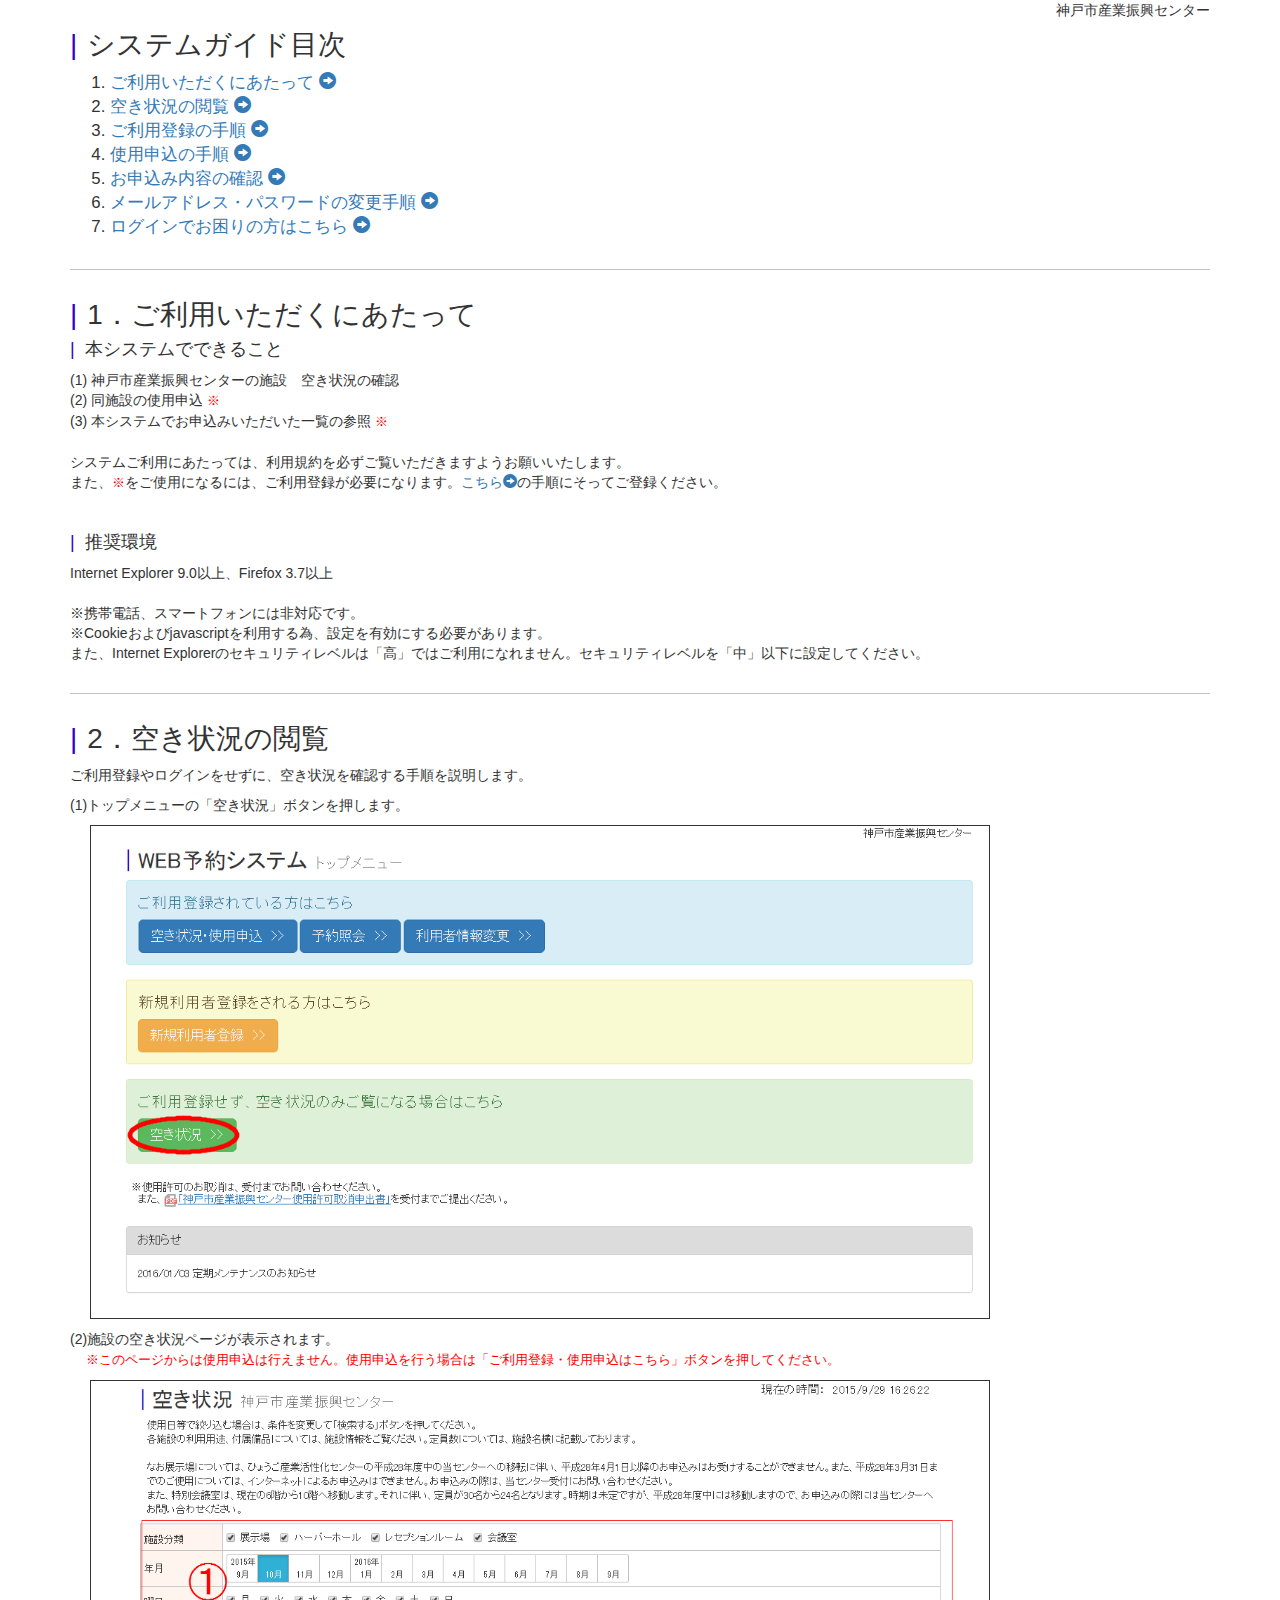
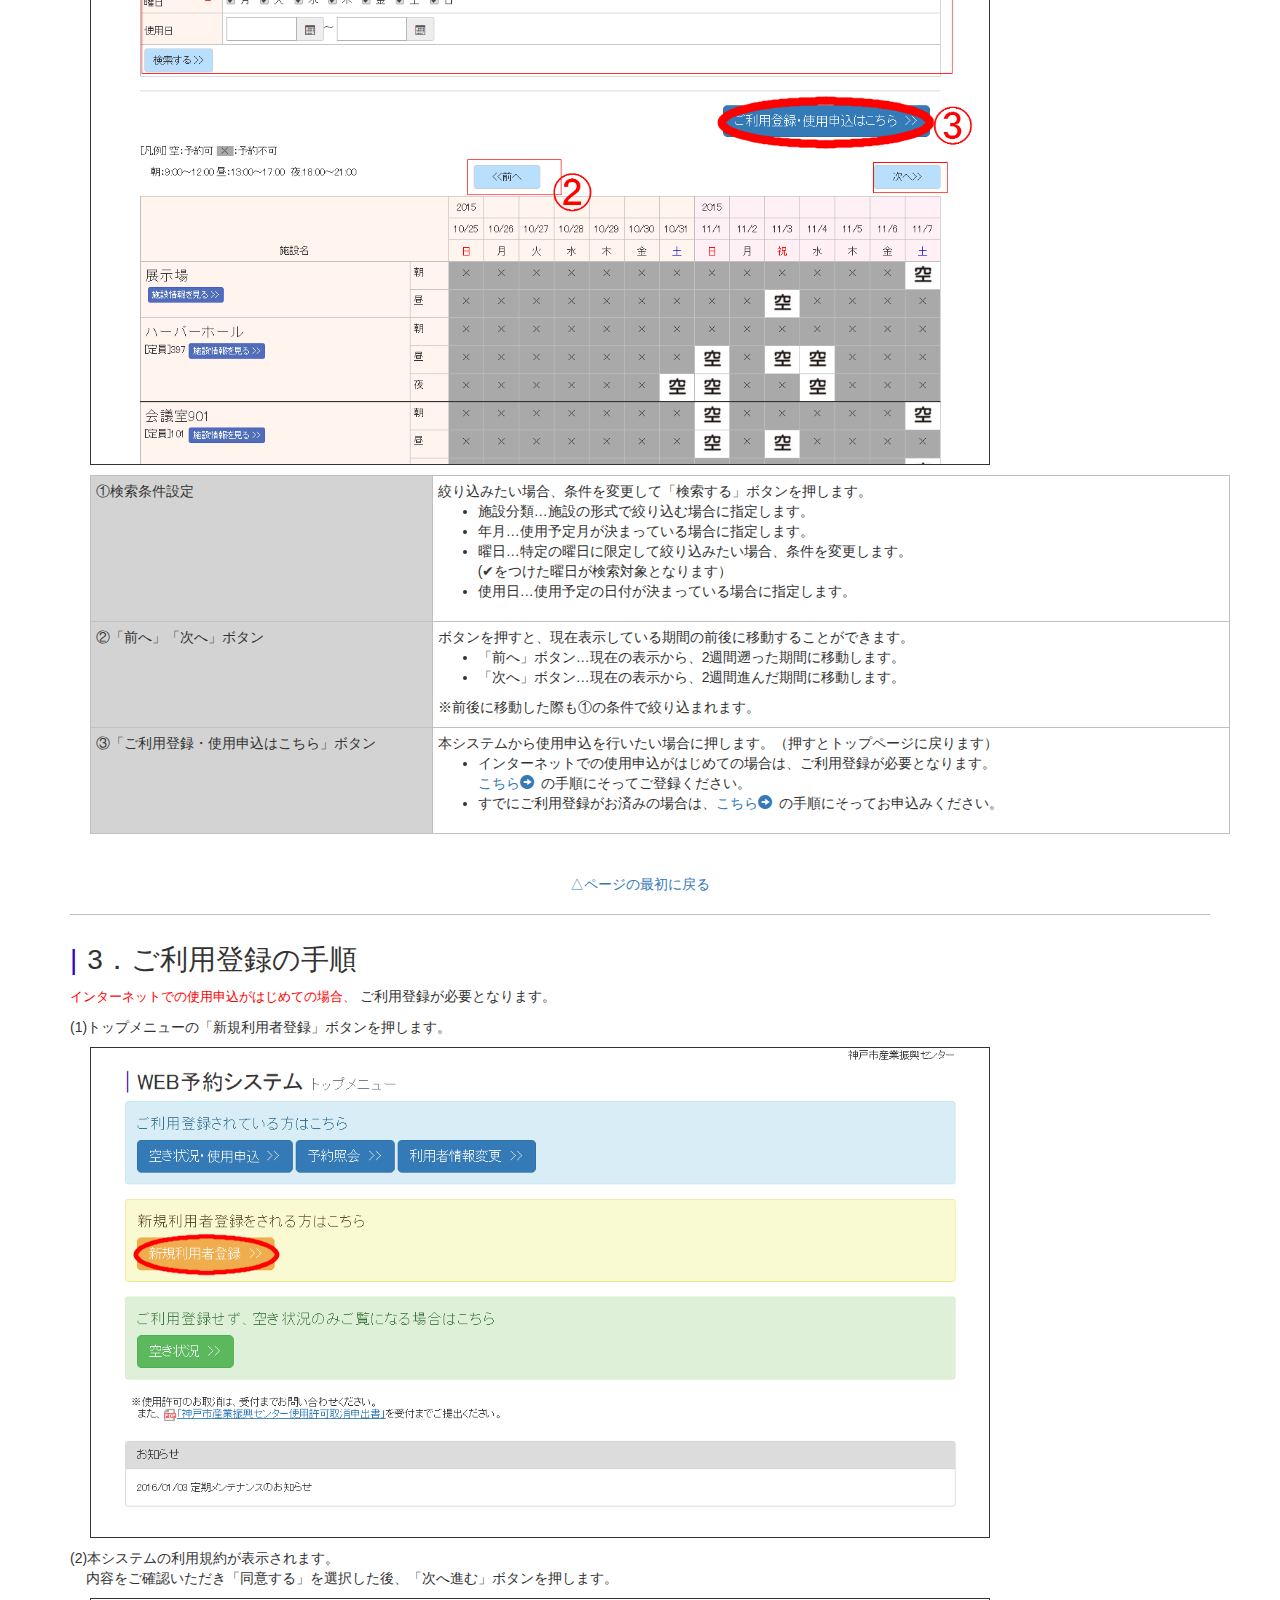
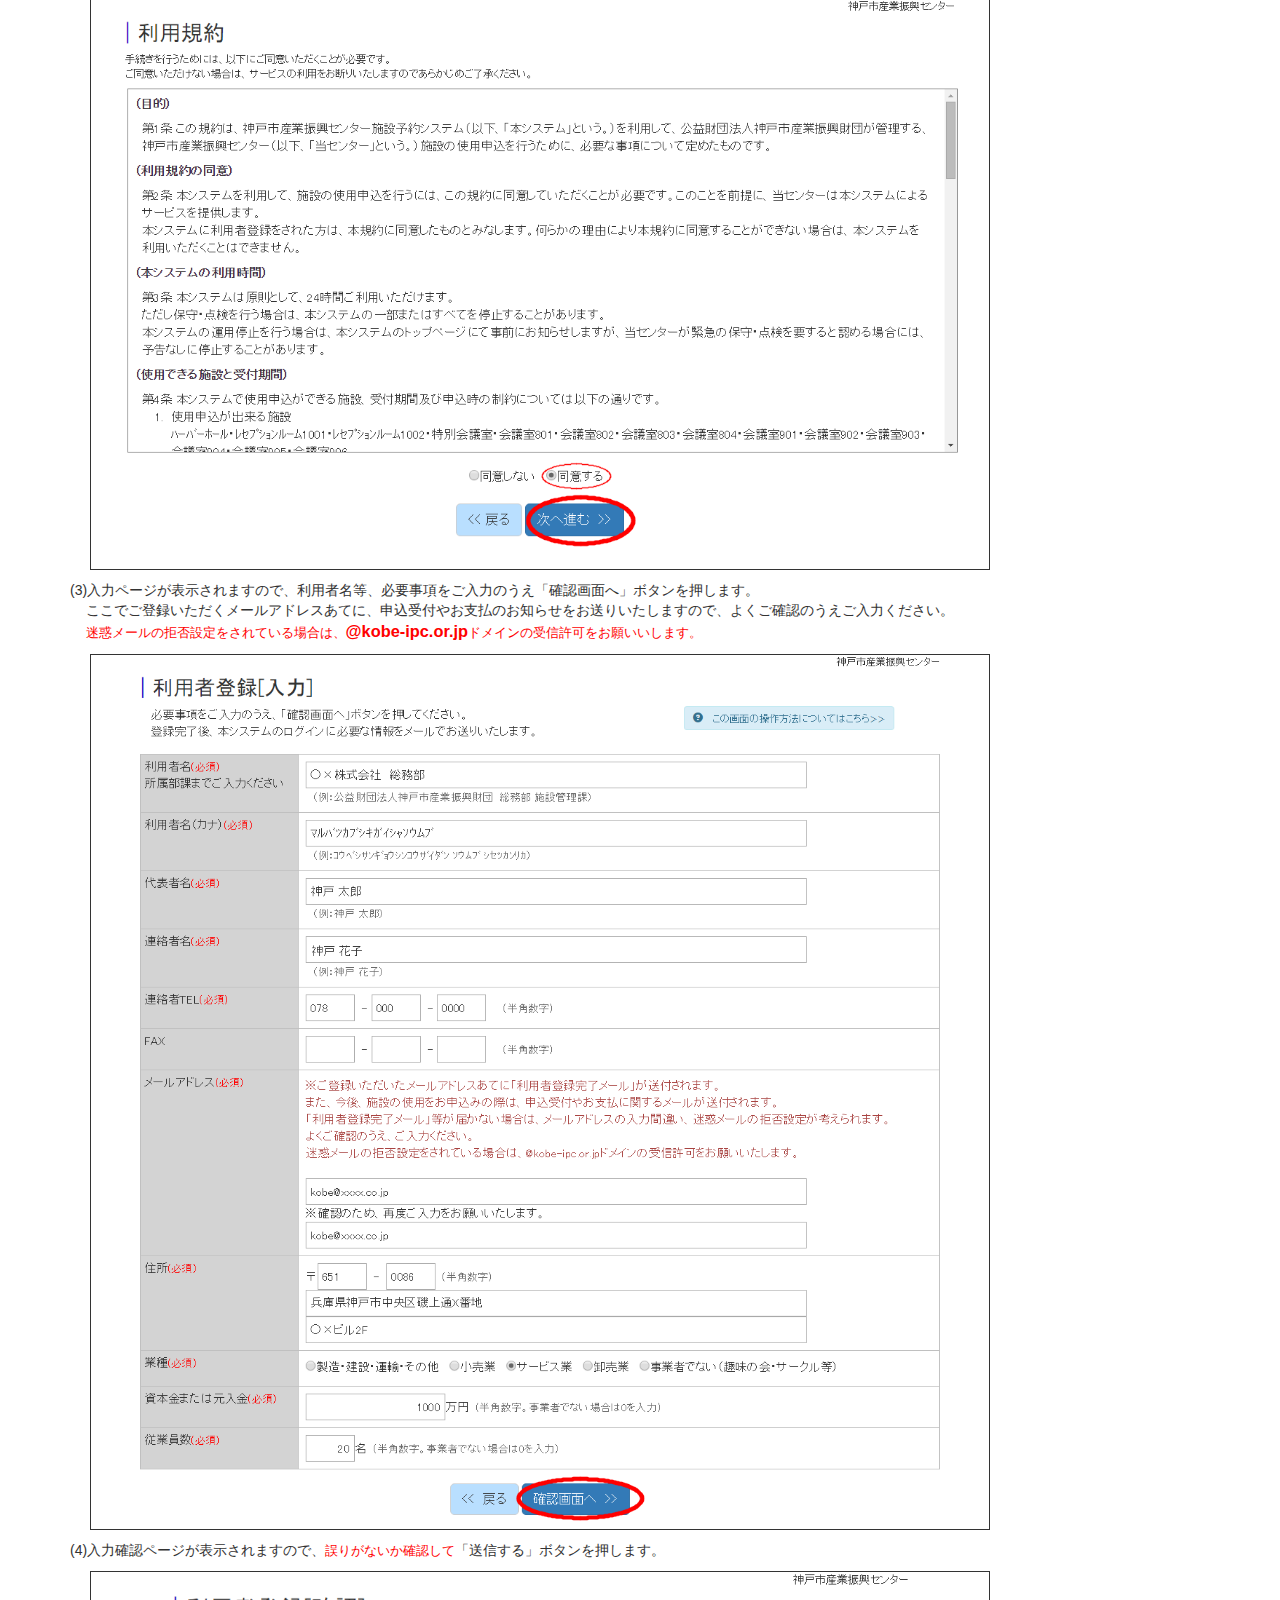
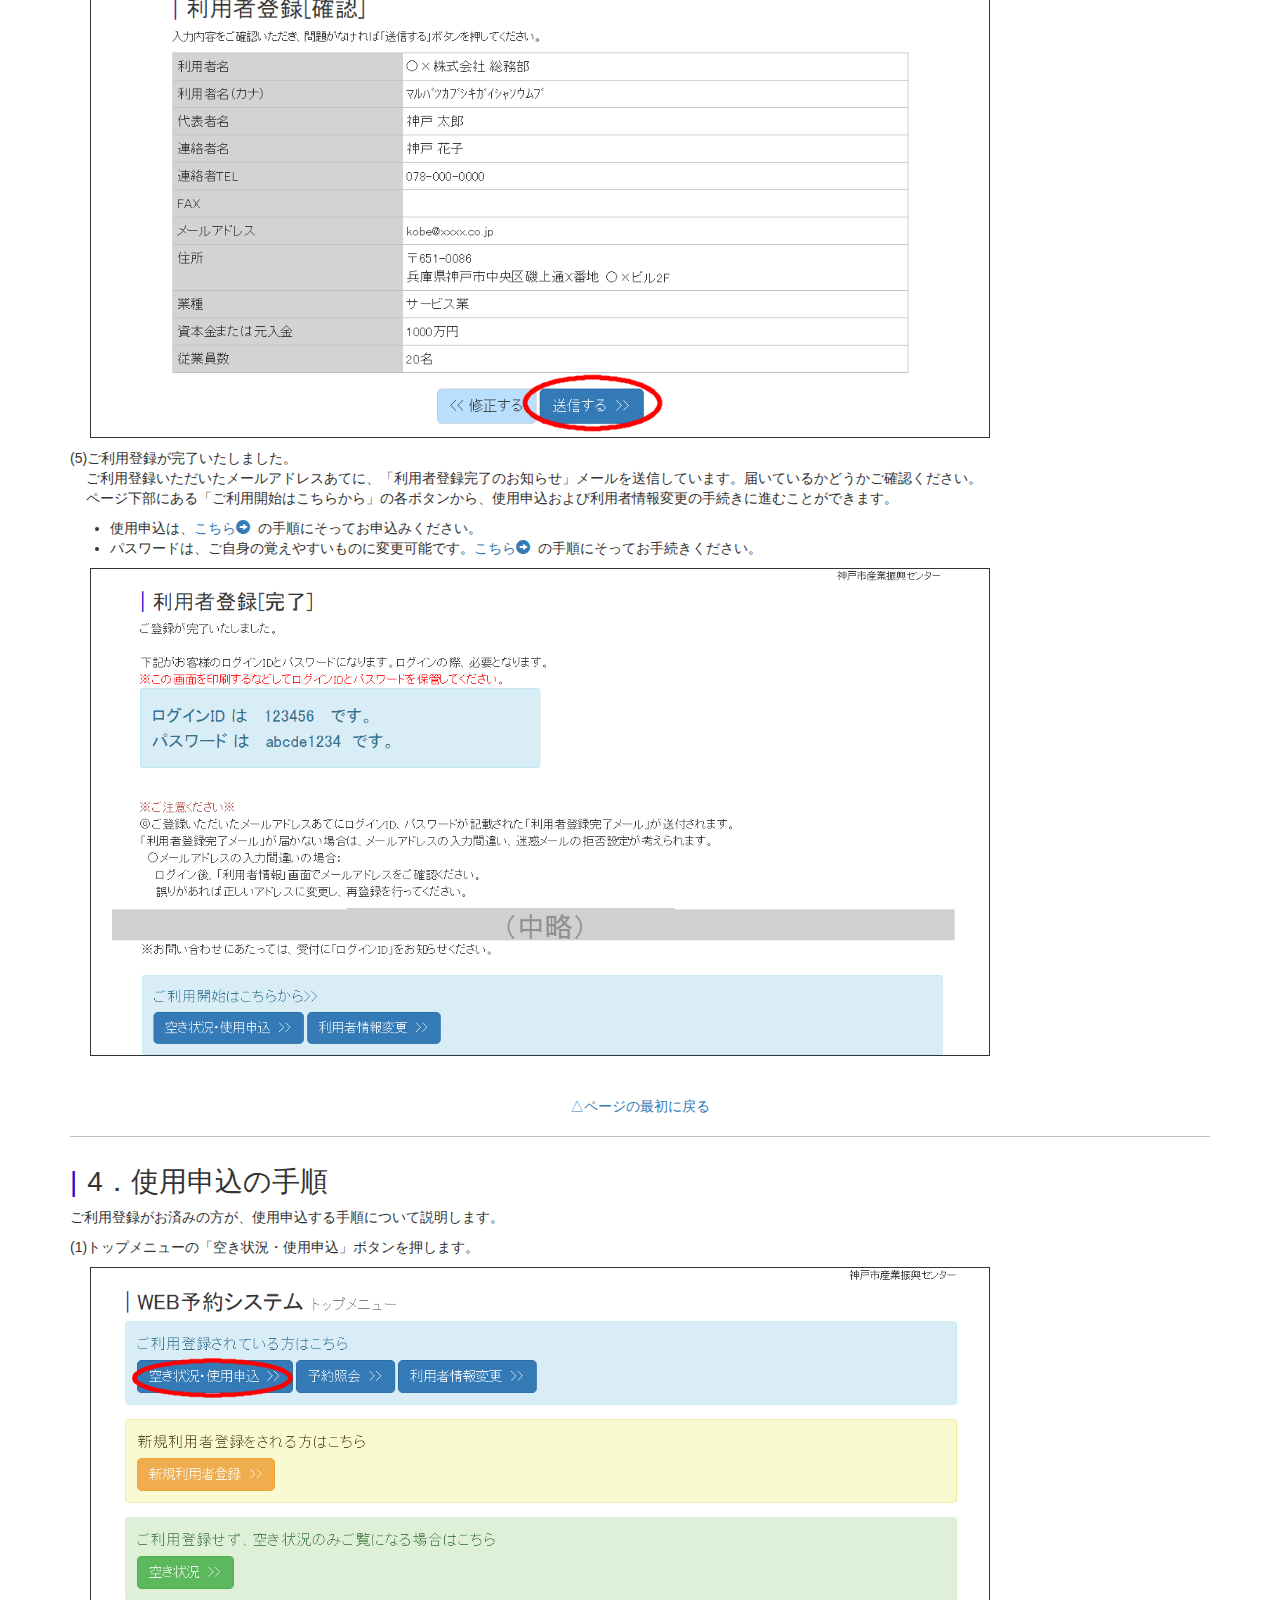
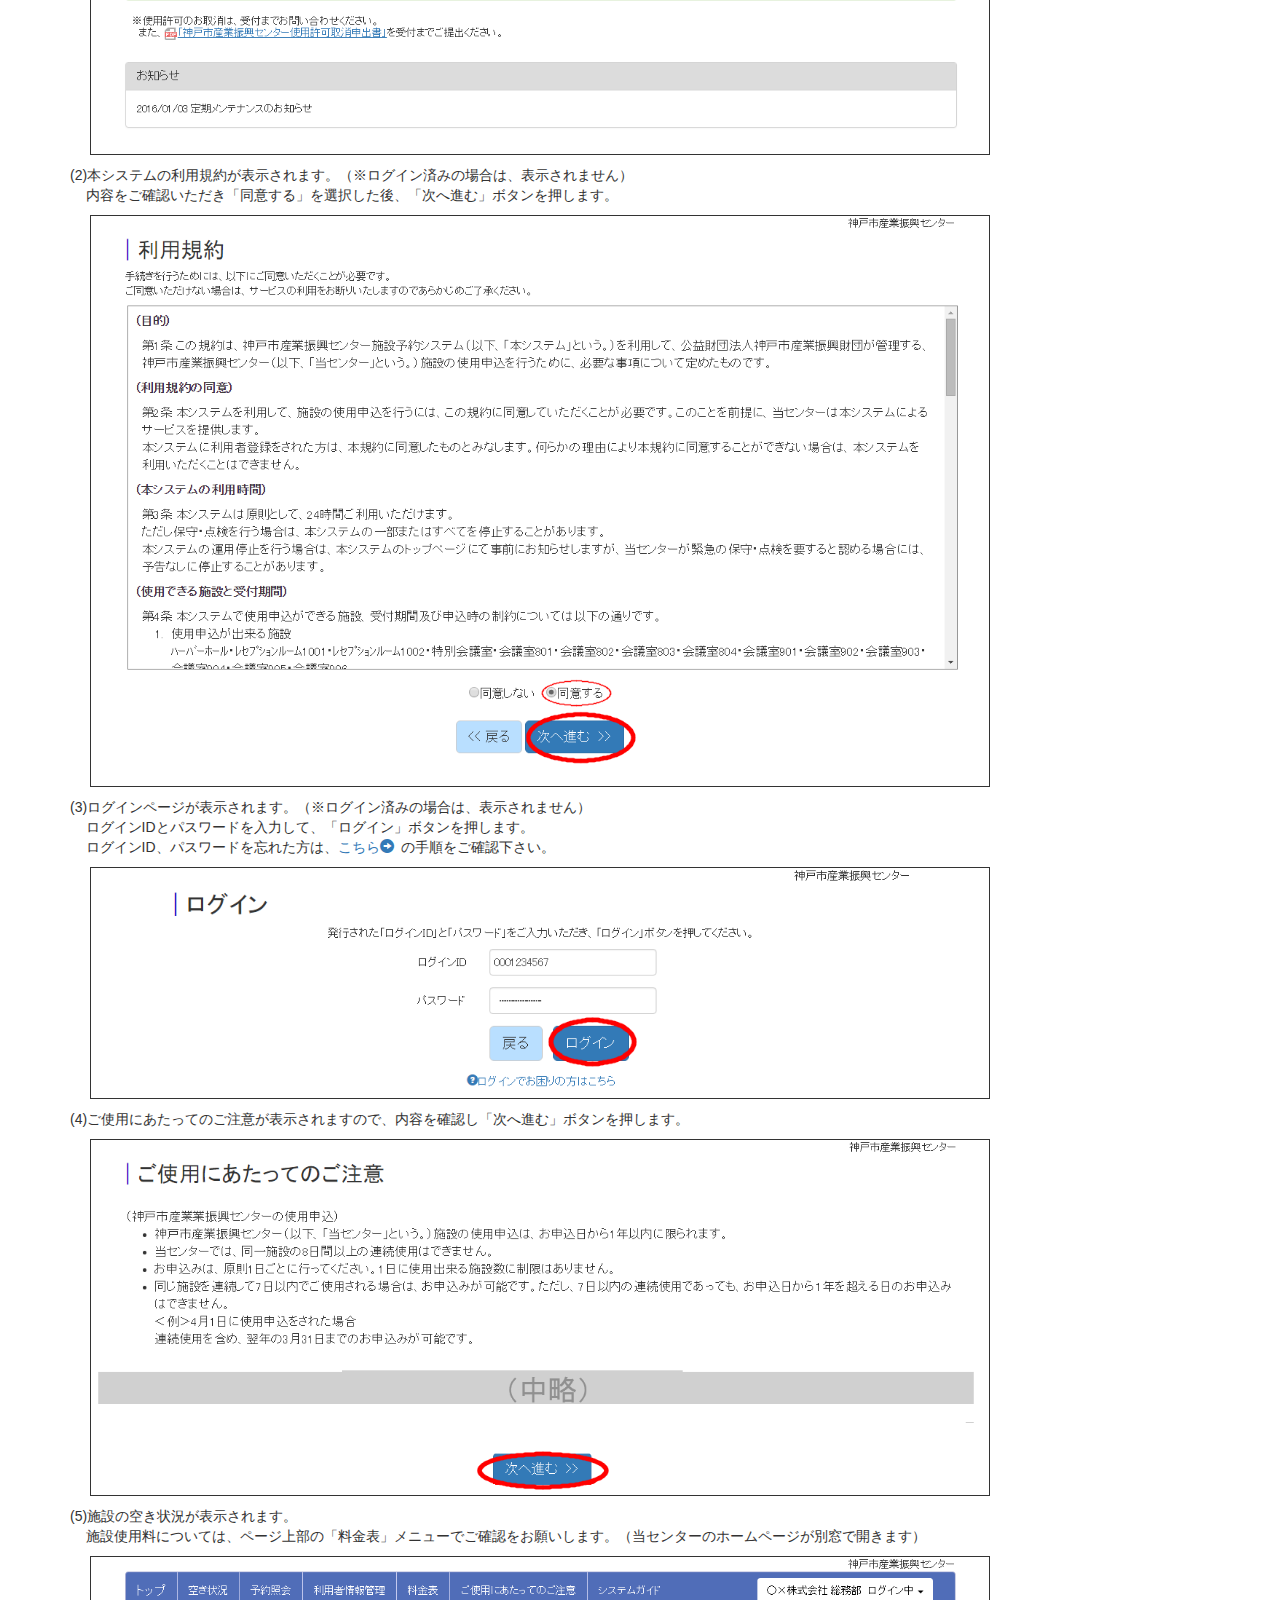
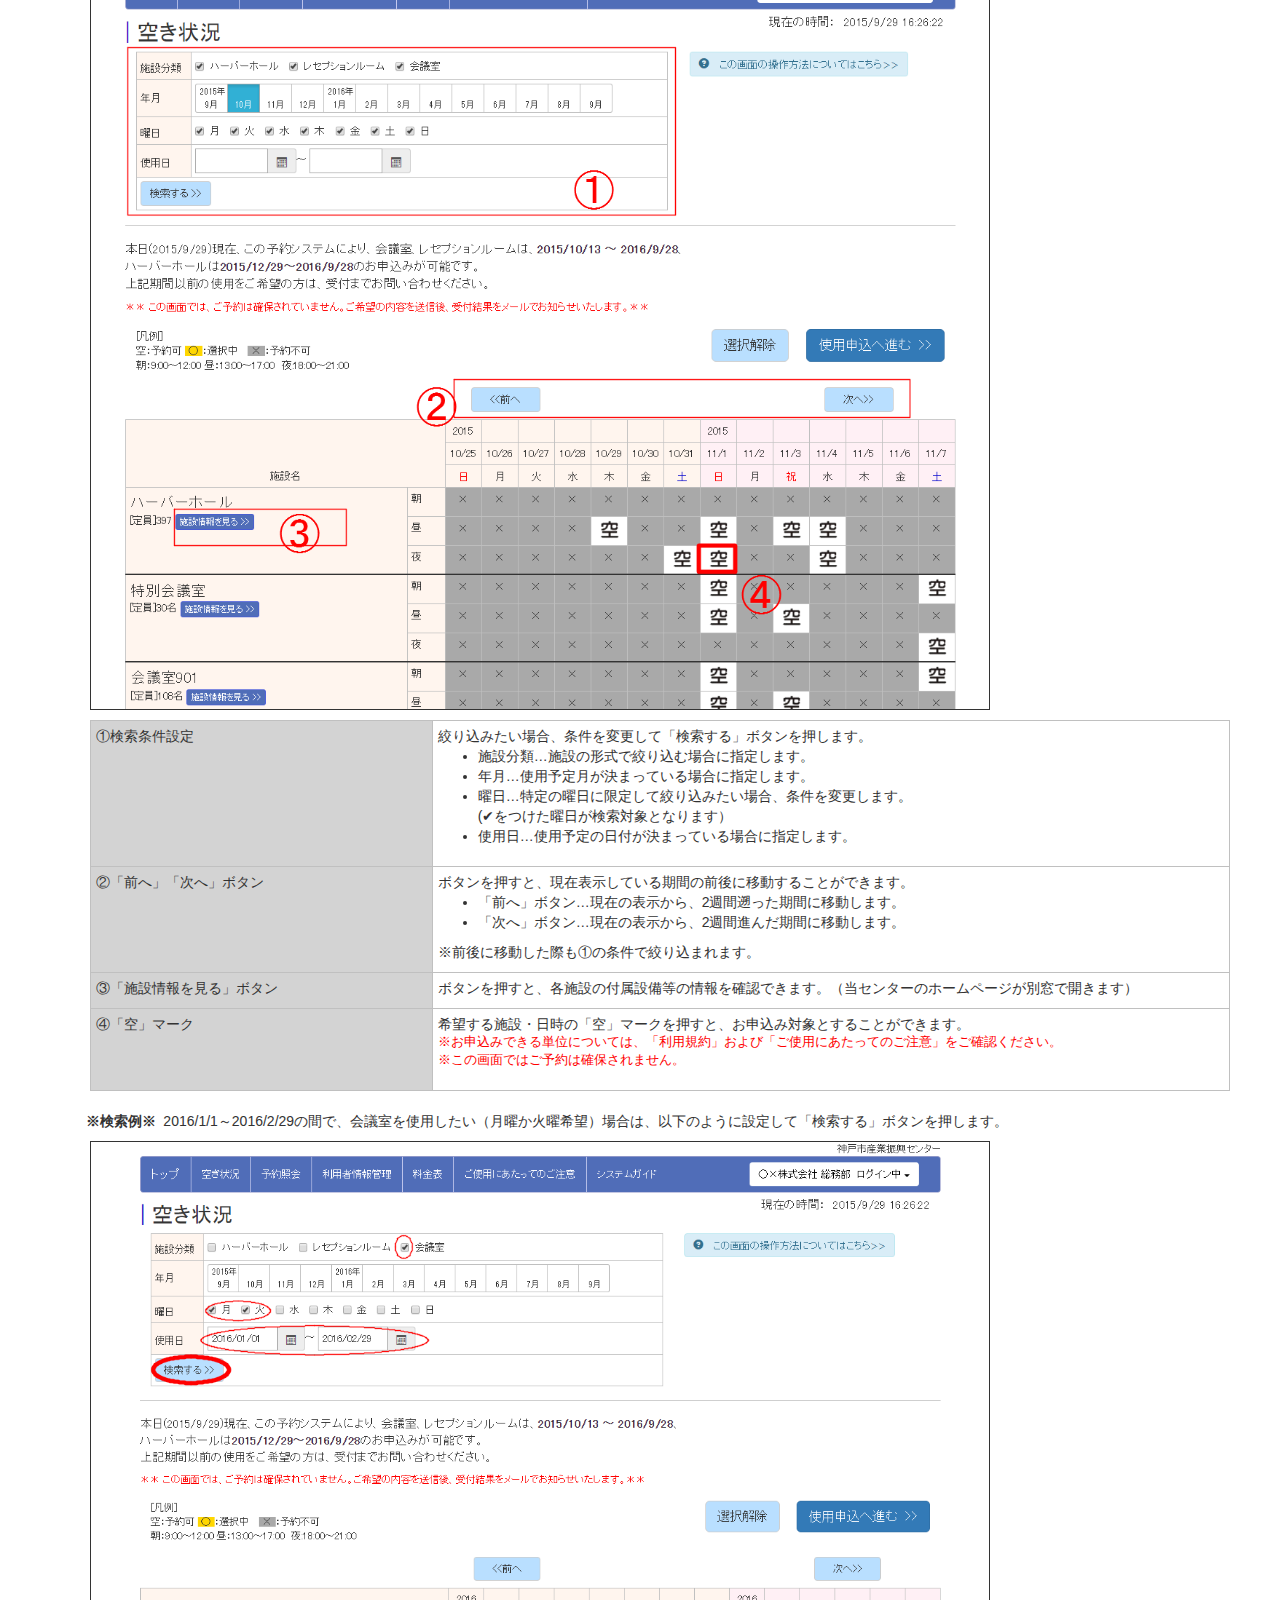
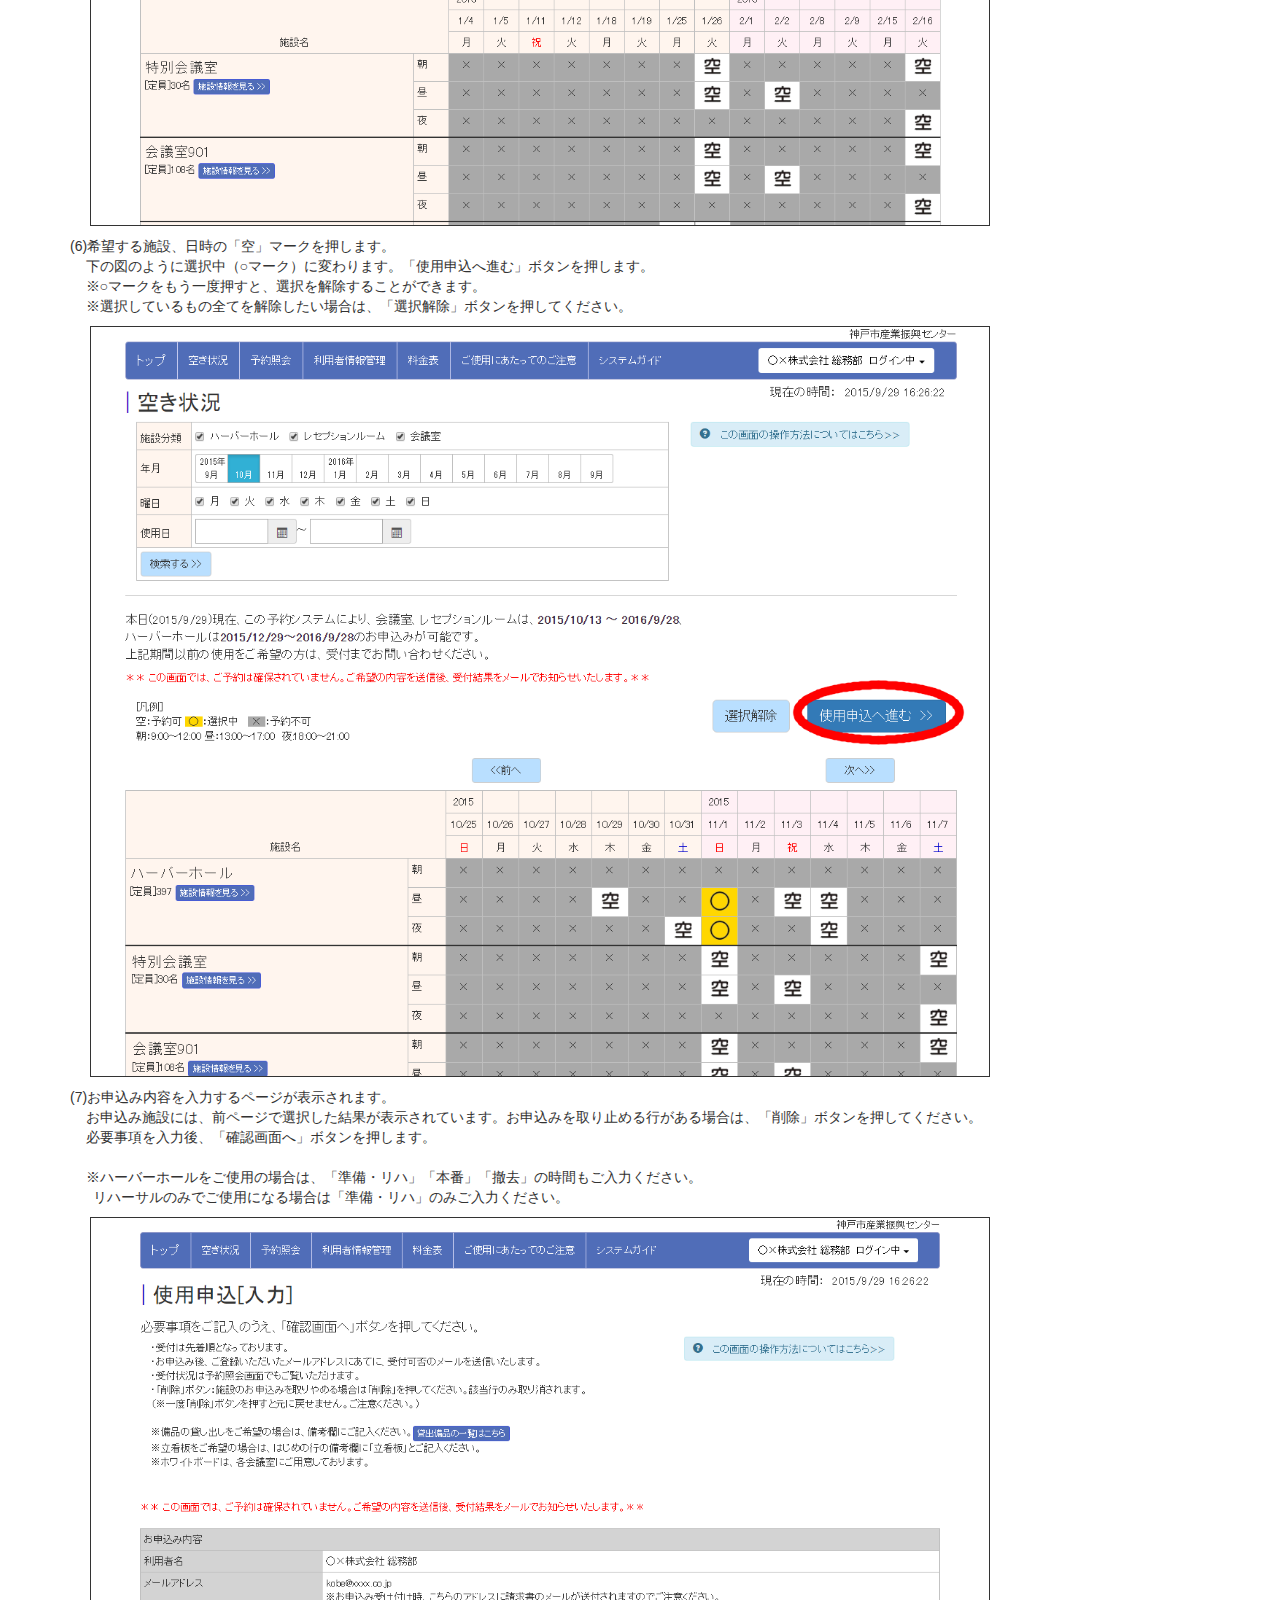
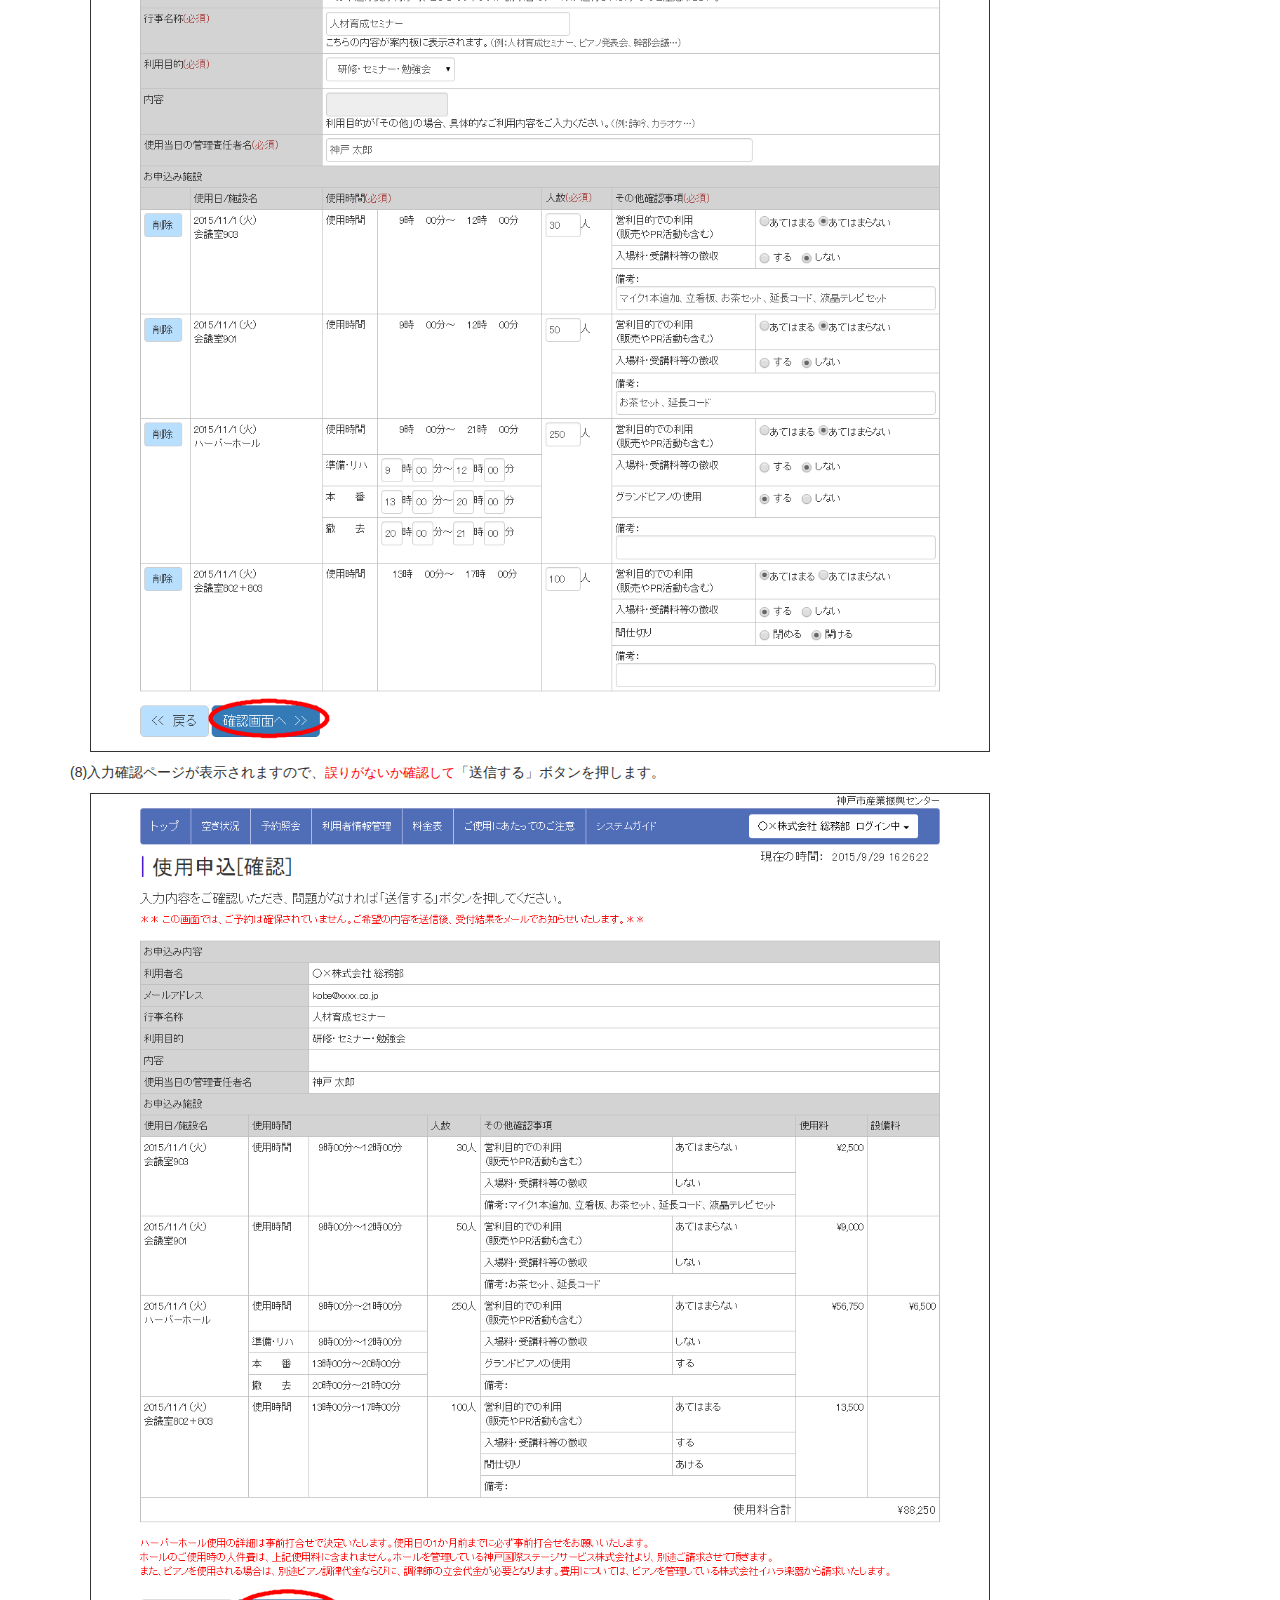
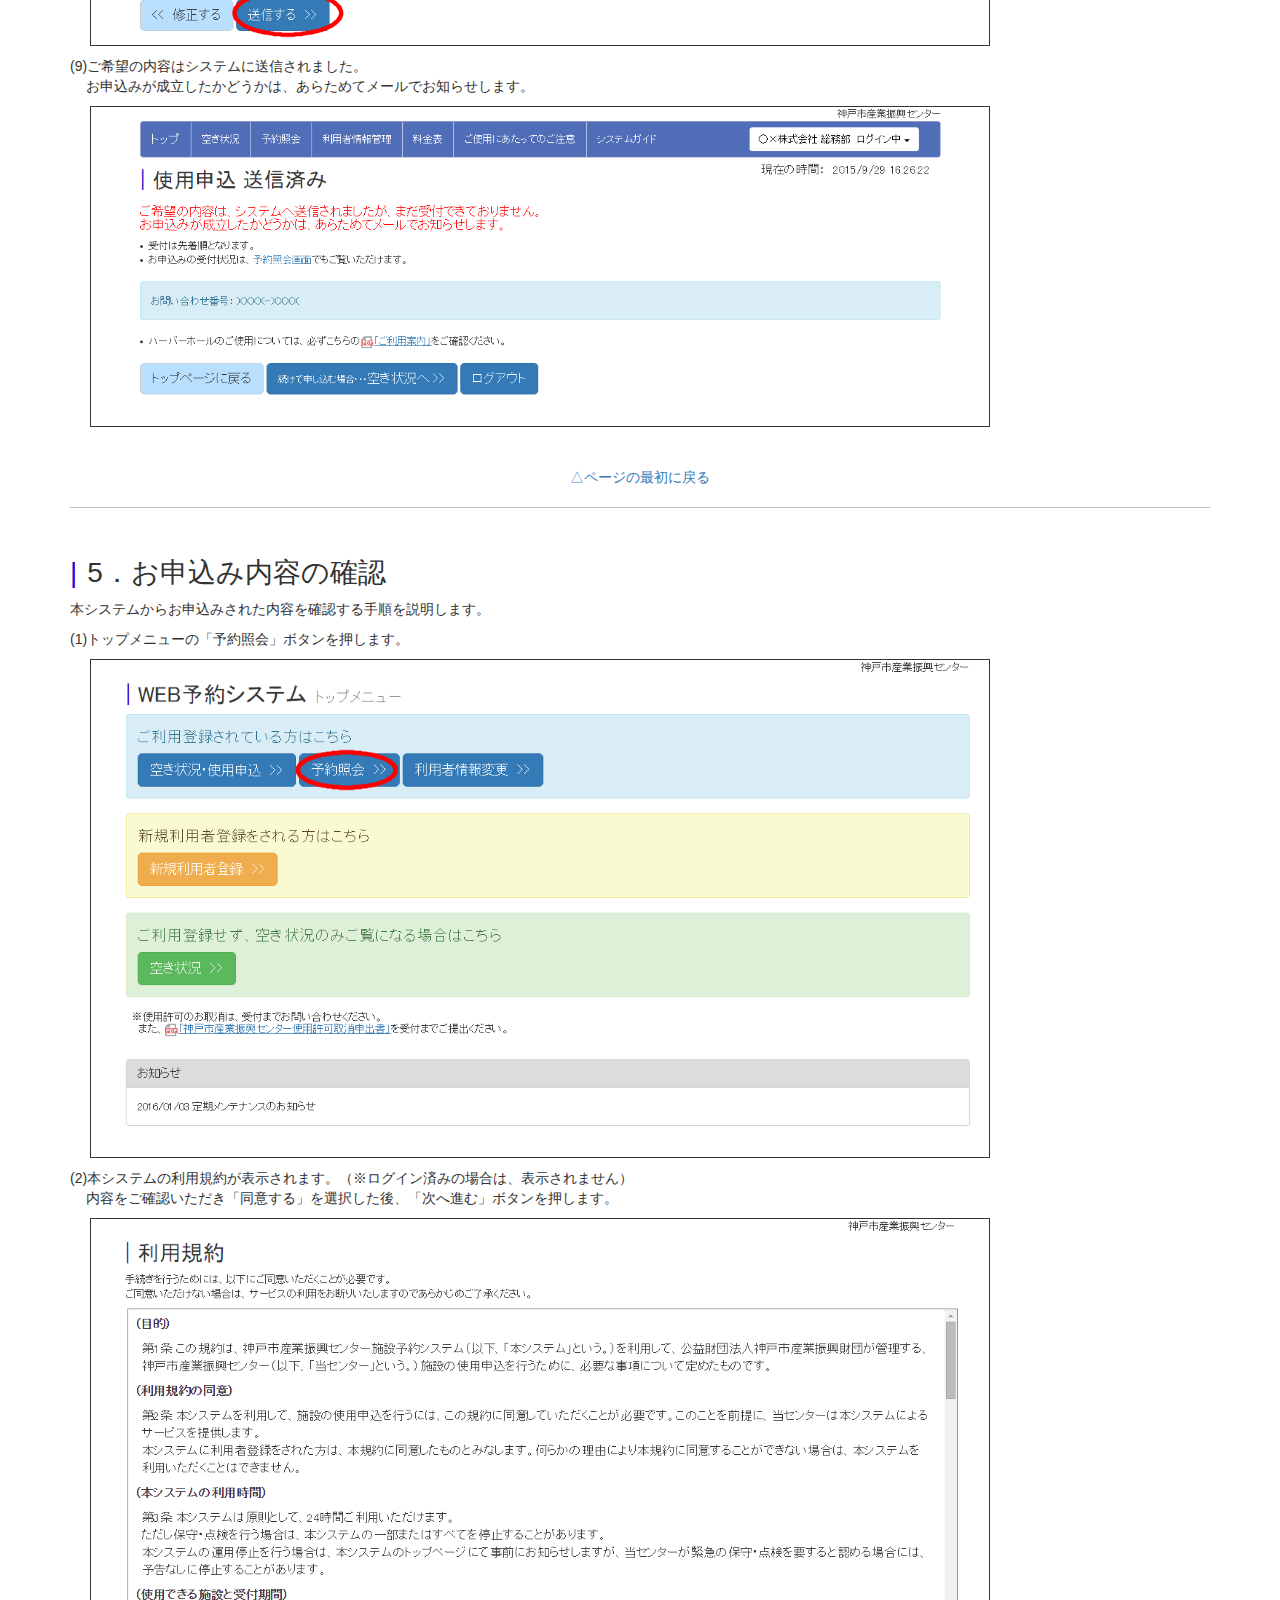
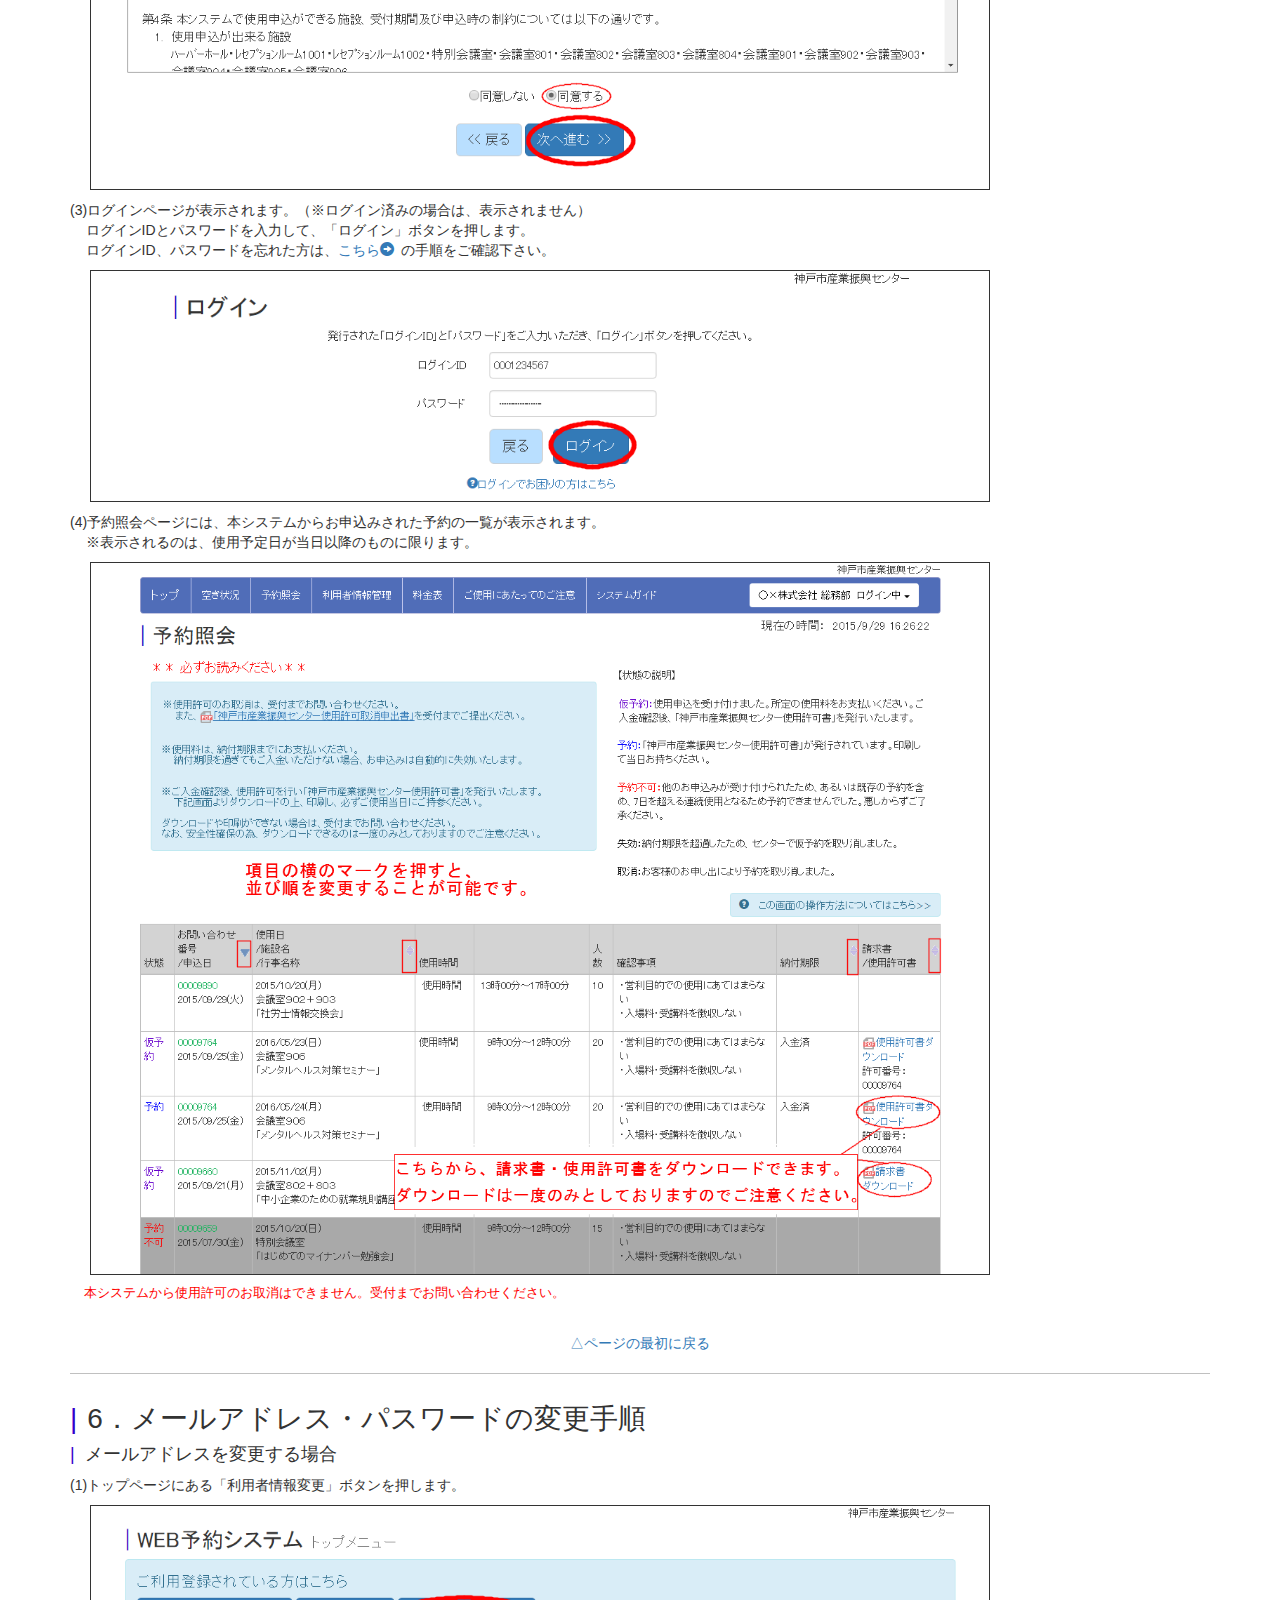
<file: help.html>
<!DOCTYPE html>
<html lang="ja">
<head>
<meta http-equiv="Content-Type" content="text/html; charset=UTF-8">
<meta http-equiv="X-UA-Compatible" content="IE=edge">
<meta NAME="ROBOTS" CONTENT="INDEX,FOLLOW,ARCHIVE">
<meta name="viewport" content="width=device-width, initial-scale=1">
<title>システムガイド| 神戸市産業振興センター　予約システム</title>
<link href="css/bootstrap.min.css" rel="stylesheet">
<link href="css/custom.css" rel="stylesheet">
<link href="css/bootstrap-glyphicons.css" rel="stylesheet">
<!--[if lt IE 9]>
      <script src="https://oss.maxcdn.com/html5shiv/3.7.2/html5shiv.min.js"></script>
      <script src="https://oss.maxcdn.com/respond/1.4.2/respond.min.js"></script>
<![endif]-->
<style>
@media print {
 img.capture {width:95%;}
 table.qa {width:95%;}
}
</style>
</head>
<body class="container">
  <p class="bg-head text-right">神戸市産業振興センター</p>
  <a name="pagetop"></a>
  <div class="row mb10 f120">
    <h2  class="mb10"><span class="midashi">|</span>システムガイド目次</h2>
    <ol class="help">
      <li><a href="#readme">ご利用いただくにあたって<span class="ml5 glyphicon glyphicon-circle-arrow-right"></span></a></li>
      <li><a href="#presearch">空き状況の閲覧<span class="ml5 glyphicon glyphicon-circle-arrow-right"></span></a></li>
      <li><a href="#regist">ご利用登録の手順<span class="ml5 glyphicon glyphicon-circle-arrow-right"></span></a></li>
      <li><a href="#input">使用申込の手順<span class="ml5 glyphicon glyphicon-circle-arrow-right"></span></a></li>
      <li><a href="#rsvlist">お申込み内容の確認<span class="ml5 glyphicon glyphicon-circle-arrow-right"></span></a></li>
      <li><a href="#member">メールアドレス・パスワードの変更手順<span class="ml5 glyphicon glyphicon-circle-arrow-right"></span></a></li>
      <li><a href="#loginqa">ログインでお困りの方はこちら<span class="ml5 glyphicon glyphicon-circle-arrow-right"></span></a></li>
    </ol>
  </div>
  <hr>
  <!-- ご利用いただくにあたって -->
  <a name="readme"></a>
  <div class="row mb10">
    <h2  class="mb10"><span class="midashi">|</span>1．ご利用いただくにあたって</h2>
    <h4><span class="midashi">|</span>本システムでできること</h4>
    <p>
      (1) 神戸市産業振興センターの施設　空き状況の確認<br>
      (2) 同施設の使用申込 <span class="red">※</span><br>
      (3) 本システムでお申込みいただいた一覧の参照 <span class="red">※</span><br><br>
      システムご利用にあたっては、利用規約を必ずご覧いただきますようお願いいたします。<br>
      また、<span class="red">※</span>をご使用になるには、ご利用登録が必要になります。<a href="#regist">こちら<span class="glyphicon glyphicon-circle-arrow-right"></span></a>の手順にそってご登録ください。<br>
    </p>
    <br> 
    <h4><span class="midashi">|</span>推奨環境</h4>
    <p>
      Internet Explorer 9.0以上、Firefox 3.7以上<br>
      <br>
      ※携帯電話、スマートフォンには非対応です。<br>
      ※Cookieおよびjavascriptを利用する為、設定を有効にする必要があります。<br>また、Internet Explorerのセキュリティレベルは「高」ではご利用になれません。セキュリティレベルを「中」以下に設定してください。<br>
    </p> 
  </div>
  <hr>
  <!-- 空き状況の確認 -->
  <a name="presearch"></a>
  <div class="row mb20">
    <h2><span class="midashi">|</span>2．空き状況の閲覧</h2>
    <p>ご利用登録やログインをせずに、空き状況を確認する手順を説明します。</p>
    <p>(1)トップメニューの「空き状況」ボタンを押します。</p>
    <img class="ml20 mb20 capture" src="images/help/400_aki_top.png" alt="空き状況手順001">
    <p>(2)施設の空き状況ページが表示されます。<br>
<!--      &nbsp;&nbsp;&nbsp;&nbsp;ページを開いた際は、当日から14日間の空き状況が表示されています。<br>-->
      &nbsp;&nbsp;&nbsp;&nbsp;<span class="red">※このページからは使用申込は行えません。使用申込を行う場合は「ご利用登録・使用申込はこちら」ボタンを押してください。</span>
    </p>
    <img class="ml20 capture" src="images/help/401_aki.png"  alt="空き状況手順002">
    <table  align="center" class="table table-bordered table-condensed qa ml20">
      <tbody>
        <tr>
          <th width="30%">①検索条件設定</th>
          <td>
            絞り込みたい場合、条件を変更して「検索する」ボタンを押します。
            <ul>
              <li>施設分類…施設の形式で絞り込む場合に指定します。</li>
              <li>年月…使用予定月が決まっている場合に指定します。</li>
              <li>曜日…特定の曜日に限定して絞り込みたい場合、条件を変更します。<br>
                  (&#10004;をつけた曜日が検索対象となります）</li>
              <li>使用日…使用予定の日付が決まっている場合に指定します。</li>
            </ul>
          </td>
        </tr>
        <tr>
          <th>②「前へ」「次へ」ボタン</th>
          <td>
            ボタンを押すと、現在表示している期間の前後に移動することができます。<br>
            <ul>
              <li>「前へ」ボタン…現在の表示から、2週間遡った期間に移動します。<!-- <br>
                  （上例の場合は、10/11（日）～10/24（土）に移動します）-->
              </li>
              <li>「次へ」ボタン…現在の表示から、2週間進んだ期間に移動します。 <!--<br>
                   （上例の場合は、11/8（日）～11/21（土）に移動します）-->
              </li>
            </ul>※前後に移動した際も①の条件で絞り込まれます。
            
          </td>
        </tr> 
        <tr>
          <th>③「ご利用登録・使用申込はこちら」ボタン</th>
          <td>
            本システムから使用申込を行いたい場合に押します。（押すとトップページに戻ります）
            <ul>
              <li>インターネットでの使用申込がはじめての場合は、ご利用登録が必要となります。<br>
                  <a href="#regist">こちら<span class="glyphicon glyphicon-circle-arrow-right"></span></a>&nbsp;&nbsp;の手順にそってご登録ください。
              </li>
              <li>すでにご利用登録がお済みの場合は、<a href="#input">こちら<span class="glyphicon glyphicon-circle-arrow-right"></span></a>&nbsp;&nbsp;の手順にそってお申込みください。
              </li>
            </ul>

          </td>
        </tr>         
      </tbody>
    </table>
  </div>
  <p class="text-center"><a href="#pagetop">△ページの最初に戻る</a></p>
  <hr>

  <!-- 新規利用者登録 -->
  <a name="regist"></a>
  <div class="row mb20">
    <h2><span class="midashi">|</span>3．ご利用登録の手順</h2>
    <p><span class="red">インターネットでの使用申込がはじめての場合、</span>
       ご利用登録が必要となります。</p>
    <p>(1)トップメニューの「新規利用者登録」ボタンを押します。</p>
    <img class="ml20 capture" src="images/help/regist/001.png"  alt="利用者登録手順001">
    <p>(2)本システムの利用規約が表示されます。<br>
       &nbsp;&nbsp;&nbsp;&nbsp;内容をご確認いただき「同意する」を選択した後、「次へ進む」ボタンを押します。</p>
    <img class="ml20 capture" src="images/help/kiyaku.png" alt="利用者登録手順002">
    <p>(3)入力ページが表示されますので、利用者名等、必要事項をご入力のうえ「確認画面へ」ボタンを押します。<br>
       &nbsp;&nbsp;&nbsp;&nbsp;ここでご登録いただくメールアドレスあてに、申込受付やお支払のお知らせをお送りいたしますので、よくご確認のうえご入力ください。<br>
       &nbsp;&nbsp;&nbsp;&nbsp;<span class="red">迷惑メールの拒否設定をされている場合は、<span style="font-weight:bold;font-size:1.3em">@kobe-ipc.or.jp</span>ドメインの受信許可をお願いいします。</span>
    </p>
    <img class="ml20 capture" src="images/help/regist/003.png" alt="利用者登録手順003">
    <p>(4)入力確認ページが表示されますので、<span class="red">誤りがないか確認して</span>「送信する」ボタンを押します。</p>
    <img class="ml20 capture" src="images/help/regist/004.png" alt="利用者登録手順004">
    <p>(5)ご利用登録が完了いたしました。<br>
      &nbsp;&nbsp;&nbsp;&nbsp;ご利用登録いただいたメールアドレスあてに、「利用者登録完了のお知らせ」メールを送信しています。届いているかどうかご確認ください。<br>
      &nbsp;&nbsp;&nbsp;&nbsp;ページ下部にある「ご利用開始はこちらから」の各ボタンから、使用申込および利用者情報変更の手続きに進むことができます。
      <ul>
        <li>使用申込は、<a href="#input">こちら<span class="glyphicon glyphicon-circle-arrow-right"></span></a>&nbsp;&nbsp;の手順にそってお申込みください。</li>
        <li>パスワードは、ご自身の覚えやすいものに変更可能です。<a href="#member">こちら<span class="glyphicon glyphicon-circle-arrow-right"></span></a>&nbsp;&nbsp;の手順にそってお手続きください。</li>
      </ul>
    </p>
    <img class="ml20 capture" src="images/help/regist/005.png" alt="利用者登録手順005">
    <p>
</p>
  </div>
  <p class="text-center"><a href="#pagetop">△ページの最初に戻る</a></p>
  <hr>

  <!-- 使用申込手順 -->
  <a name="input"></a>
  <div class="row mb20">
    <h2><span class="midashi">|</span>4．使用申込の手順</h2>
    <p>ご利用登録がお済みの方が、使用申込する手順について説明します。</p>
    <p>(1)トップメニューの「空き状況・使用申込」ボタンを押します。</p>
    <img class="ml20 capture" src="images/help/input/001.png" alt="使用申込001">
    <p>(2)本システムの利用規約が表示されます。（※ログイン済みの場合は、表示されません）<br>
        &nbsp;&nbsp;&nbsp;&nbsp;内容をご確認いただき「同意する」を選択した後、「次へ進む」ボタンを押します。</p>
    <img class="ml20 capture" src="images/help/kiyaku.png" alt="利用規約">
    <p>(3)ログインページが表示されます。（※ログイン済みの場合は、表示されません）<br>
        &nbsp;&nbsp;&nbsp;&nbsp;ログインIDとパスワードを入力して、「ログイン」ボタンを押します。<br>
        &nbsp;&nbsp;&nbsp;&nbsp;ログインID、パスワードを忘れた方は、<a href="#loginqa">こちら<span class="glyphicon glyphicon-circle-arrow-right"></span></a>&nbsp;&nbsp;の手順をご確認下さい。</p>
    <img class="ml20 capture" src="images/help/login.png" alt="ログイン">
    <p>(4)ご使用にあたってのご注意が表示されますので、内容を確認し「次へ進む」ボタンを押します。</p>
    <img class="ml20 capture" src="images/help/tyui.png" alt="ご注意">
    <a name="akijoukyou"></a>
    <p>(5)施設の空き状況が表示されます。<br>
<!--        &nbsp;&nbsp;&nbsp;&nbsp;ページを開いた際は、当日から14日間の空き状況が表示されています。<br>-->
        &nbsp;&nbsp;&nbsp;&nbsp;施設使用料については、ページ上部の「料金表」メニューでご確認をお願いします。（当センターのホームページが別窓で開きます）<br>
    </p>
    <img class="ml20 capture" src="images/help/input/002.png" alt="使用申込005">
    <table  align="center" class="table table-bordered table-condensed qa ml20">
      <tbody>
        <tr>
          <th width="30%">①検索条件設定</th>
          <td>
            絞り込みたい場合、条件を変更して「検索する」ボタンを押します。
            <ul>
              <li>施設分類…施設の形式で絞り込む場合に指定します。</li>
              <li>年月…使用予定月が決まっている場合に指定します。</li>
              <li>曜日…特定の曜日に限定して絞り込みたい場合、条件を変更します。<br>
                  (&#10004;をつけた曜日が検索対象となります）</li>
              <li>使用日…使用予定の日付が決まっている場合に指定します。</li>
            </ul>
          </td>
        </tr>
        <tr>
          <th>②「前へ」「次へ」ボタン</th>
          <td>
            ボタンを押すと、現在表示している期間の前後に移動することができます。<br>
            <ul>
              <li>「前へ」ボタン…現在の表示から、2週間遡った期間に移動します。<!-- <br>
                  （上例の場合は、10/11（日）～10/24（土）に移動します）-->
              </li>
              <li>「次へ」ボタン…現在の表示から、2週間進んだ期間に移動します。 <!--<br>
                   （上例の場合は、11/8（日）～11/21（土）に移動します）-->
              </li>
            </ul>※前後に移動した際も①の条件で絞り込まれます。
            
          </td>
        </tr> 
        <tr>
          <th>③「施設情報を見る」ボタン</th>
          <td>ボタンを押すと、各施設の付属設備等の情報を確認できます。（当センターのホームページが別窓で開きます）</td>
        </tr>   
        <tr>
          <th>④「空」マーク</th>
          <td>希望する施設・日時の「空」マークを押すと、お申込み対象とすることができます。<br>
              <p class="red">※お申込みできる単位については、「利用規約」および「ご使用にあたってのご注意」をご確認ください。<br>
              ※この画面ではご予約は確保されません。</p>
          </td>
        </tr>         
      </tbody>
    </table>
    <p>&nbsp;&nbsp;&nbsp;&nbsp;<b>※検索例※</b>&nbsp;&nbsp;2016/1/1～2016/2/29の間で、会議室を使用したい（月曜か火曜希望）場合は、以下のように設定して「検索する」ボタンを押します。</p>
    <img class="ml20 capture" src="images/help/input/002_2.png" alt="使用申込006">
    <p>(6)希望する施設、日時の「空」マークを押します。<br>
        &nbsp;&nbsp;&nbsp;&nbsp;下の図のように選択中（○マーク）に変わります。「使用申込へ進む」ボタンを押します。<br>
        &nbsp;&nbsp;&nbsp;&nbsp;※○マークをもう一度押すと、選択を解除することができます。<br>
        &nbsp;&nbsp;&nbsp;&nbsp;※選択しているもの全てを解除したい場合は、「選択解除」ボタンを押してください。</p>   
    <img class="ml20 capture" src="images/help/input/003.png">
    <a name="input_use"></a>
    <p>(7)お申込み内容を入力するページが表示されます。<br>
        &nbsp;&nbsp;&nbsp;&nbsp;お申込み施設には、前ページで選択した結果が表示されています。お申込みを取り止める行がある場合は、「削除」ボタンを押してください。<br>
        &nbsp;&nbsp;&nbsp;&nbsp;必要事項を入力後、「確認画面へ」ボタンを押します。<br><br>
        &nbsp;&nbsp;&nbsp;&nbsp;※ハーバーホールをご使用の場合は、「準備・リハ」「本番」「撤去」の時間もご入力ください。<br>&nbsp;&nbsp;&nbsp;&nbsp;&nbsp;&nbsp;リハーサルのみでご使用になる場合は「準備・リハ」のみご入力ください。
    </p>
    <img class="ml20 capture" src="images/help/input/004.png" alt="使用申込007">
    <p>(8)入力確認ページが表示されますので、<span class="red">誤りがないか確認して</span>「送信する」ボタンを押します。</p>
    <img class="ml20 capture" src="images/help/input/005.png" alt="使用申込008">
    <p>(9)ご希望の内容はシステムに送信されました。<br>
        &nbsp;&nbsp;&nbsp;&nbsp;お申込みが成立したかどうかは、あらためてメールでお知らせします。
    </p>
    <img class="ml20 capture" src="images/help/input/006.png" alt="使用申込009">
    </p>
  </div>

  <p class="text-center"><a href="#pagetop">△ページの最初に戻る</a></p>
  <hr>
  <br>

  <!-- 予約照会 -->
  <a name="rsvlist"></a>
  <div class="row mb20">
    <h2><span class="midashi">|</span>5．お申込み内容の確認</h2>
    <p>本システムからお申込みされた内容を確認する手順を説明します。</p>

    <p>(1)トップメニューの「予約照会」ボタンを押します。</p>
    <img class="ml20 capture" src="images/help/rsvlist/001.png" alt="予約照会001">
    <p>(2)本システムの利用規約が表示されます。（※ログイン済みの場合は、表示されません）<br>
        &nbsp;&nbsp;&nbsp;&nbsp;内容をご確認いただき「同意する」を選択した後、「次へ進む」ボタンを押します。</p>
    <img class="ml20 capture" src="images/help/kiyaku.png" alt="利用規約">
    <p>(3)ログインページが表示されます。（※ログイン済みの場合は、表示されません）<br>
        &nbsp;&nbsp;&nbsp;&nbsp;ログインIDとパスワードを入力して、「ログイン」ボタンを押します。<br>
        &nbsp;&nbsp;&nbsp;&nbsp;ログインID、パスワードを忘れた方は、<a href="#loginqa">こちら<span class="glyphicon glyphicon-circle-arrow-right"></span></a>&nbsp;&nbsp;の手順をご確認下さい。</p>
    <img class="ml20 capture" src="images/help/login.png" alt="ログイン">
    <p>(4)予約照会ページには、本システムからお申込みされた予約の一覧が表示されます。<br>
       &nbsp;&nbsp;&nbsp;&nbsp;※表示されるのは、使用予定日が当日以降のものに限ります。</p>
    <img class="ml20 capture" src="images/help/rsvlist/002.png" alt="予約照会002">
    <p class="red">&nbsp;&nbsp;&nbsp;&nbsp;本システムから使用許可のお取消はできません。受付までお問い合わせください。</p>
    
  </div>
  <p class="text-center"><a href="#pagetop">△ページの最初に戻る</a></p>
  <hr>

  <!-- 利用者情報 -->
  <a name="member"></a>
  <a name="member_mail"></a>
  <div class="row mb20">
    <h2  class="mb10"><span class="midashi">|</span>6．メールアドレス・パスワードの変更手順</h2>
    <h4><span class="midashi">|</span>メールアドレスを変更する場合</h4>
    <p>(1)トップページにある「利用者情報変更」ボタンを押します。</p>
    <img class="ml20 capture" src="images/help/member/001.png" alt="利用者情報変更001">
    <p>(2)本システムの利用規約が表示されます。（※ログイン済みの場合は、表示されません）<br>
        &nbsp;&nbsp;&nbsp;&nbsp;内容をご確認いただき「同意する」を選択した後、「次へ進む」ボタンを押します。</p>
    <img class="ml20 capture" src="images/help/kiyaku.png" alt="利用規約">
    <p>(3)ログインページが表示されます。（※ログイン済みの場合は、表示されません）<br>
        &nbsp;&nbsp;&nbsp;&nbsp;ログインIDとパスワードを入力して、「ログイン」ボタンを押します。<br>
        &nbsp;&nbsp;&nbsp;&nbsp;ログインID、パスワードを忘れた方は、<a href="#loginqa">こちら<span class="glyphicon glyphicon-circle-arrow-right"></span></a>&nbsp;&nbsp;の手順をご確認下さい。</p>
    <img class="ml20 capture" src="images/help/login.png" alt="ログイン">
    <p>(4)利用者情報の変更についてのページが表示されます。<br>
      &nbsp;&nbsp;&nbsp;&nbsp;変更したいのはメールアドレスのため、一行目の「こちら」を押します。</p>
    <img class="ml20 capture" src="images/help/member/002_1.png" alt="利用者情報変更002">
    <p>(5)メールアドレス変更のページが表示されます。<br>
        &nbsp;&nbsp;&nbsp;&nbsp;ページを開いた際は、現在登録されているメールアドレスが表示されていますので、アドレスを変更し「このアドレスで登録する」ボタンを押します。</p>
    <img class="ml20 capture" src="images/help/member/002_2.png" alt="利用者情報変更003">
    <p>(6)メールアドレスの変更が完了しました。<br>
        &nbsp;&nbsp;&nbsp;&nbsp;確認メールを送付しておりますので、届いているかどうかご確認ください。</p>
    <img  class="ml20 capture" src="images/help/member/002_3.png" alt="利用者情報変更004"><br><br><br>

    <a name="member_pass"></a>
    <h4><span class="midashi">|</span>パスワードを変更する場合</h4>
    <p>(1)トップページにある「利用者情報変更」ボタンを押します。</p>
    <img class="ml20 capture" src="images/help/member/001.png" alt="利用者情報変更005">
    <p>(2)本システムの利用規約が表示されます。（※ログイン済みの場合は、表示されません）<br>
        &nbsp;&nbsp;&nbsp;&nbsp;内容をご確認いただき「同意する」を選択した後、「次へ進む」ボタンを押します。</p>
    <img class="ml20 capture" src="images/help/kiyaku.png" alt="利用規約">
    <p>(3)ログインページが表示されます。（※ログイン済みの場合は、表示されません）<br>
        &nbsp;&nbsp;&nbsp;&nbsp;ログインIDとパスワードを入力して、「ログイン」ボタンを押します。<br>
        &nbsp;&nbsp;&nbsp;&nbsp;ログインID、パスワードを忘れた方は、<a href="#loginqa">こちら<span class="glyphicon glyphicon-circle-arrow-right"></span></a>&nbsp;&nbsp;の手順をご確認下さい。</p>
    <img class="ml20 capture" src="images/help/login.png" alt="ログイン">
    <p>(4)利用者情報の変更についてのページが表示されます。<br>
      &nbsp;&nbsp;&nbsp;&nbsp;変更したいのはパスワードのため、二行目の「こちら」を押します。</p>
    <img class="ml20 capture" src="images/help/member/003_1.png" alt="利用者情報変更006">
    <p>(5)パスワード変更ページが表示されますので、現在のパスワードおよび新しいパスワードを入力後、「変更する」ボタンを押します。</p>
    <img class="ml20 capture" src="images/help/member/003_2.png" alt="利用者情報変更007">
    <p>(6)パスワードの変更が完了しました。次回ログイン時から新しいパスワードをご使用ください。</p>
    <img class="ml20 capture" src="images/help/member/003_3.png" alt="利用者情報変更008">
  </div>
  <p class="text-center"><a href="#pagetop">△ページの最初に戻る</a></p>
  <hr>
  <br>
  <a name="loginqa"></a>
  <h2  class="mb10"><span class="midashi">|</span>7.ログインでお困りの方はこちら</h2>
  <table  align="center" class="table table-bordered table-condensed  form-inline  qa ml20" >
    <tr><th>1．「ログインID または パスワードが違います」というエラーメッセージが表示される場合</th></tr>
    <tr><td>「ログインID」「パスワード」がすべて半角で入力されているか、大文字小文字に誤りがないかご確認下さい。<br>
        確認して問題が解決しなかった場合は、２以降のいずれかの手順に従ってご確認下さい。
    </td></tr> 
    <tr><th>2．「ログインID」のみが不明な場合</th></tr>
    <tr><td><a href="remainder.php" target="_blank">こちら<span class="glyphicon glyphicon-circle-arrow-right"></span></a>&nbsp;&nbsp;から「ログインIDの確認」を行ってください。</td></tr>   
    <tr><th>3．「パスワード」のみが不明な場合</th></tr>
    <tr><td><a href="remainder.php" target="_blank">こちら <span class="glyphicon glyphicon-circle-arrow-right"></span></a>&nbsp;&nbsp;から「パスワードの再発行」を行ってください。</td></tr>
   <tr><th>4．「ログインID」と「パスワード」の両方が不明な場合</th></tr>
    <tr><td><a href="remainder.php" target="_blank">こちら <span class="glyphicon glyphicon-circle-arrow-right"></span></a>&nbsp;&nbsp;から「ログインIDの確認」の後、「パスワードの再発行」を行ってください。</td></tr>

    <tr><th><a name="qalogin5"></a>5．「ご利用登録されているメールアドレス」が不明で「ログインID」と「パスワード」の照会が行えなかった場合</th></tr>
    <tr><td>お手数ですが、当センター受付までお問い合わせください。</td></tr>
    <!--tr><td>
    お手数ですが、再度<a href="regist.php" target="_blank">こちら <span class="glyphicon glyphicon-circle-arrow-right"></span></a>&nbsp;&nbsp;からご利用登録を行ってください
    </td></tr-->
    <tr><th>ご利用登録がまだお済みでない場合</th></tr>
    <tr><td>ご利用登録が必要となります。<a href="regist.php" target="_blank">こちら<span class="glyphicon glyphicon-circle-arrow-right"></span></a>&nbsp;&nbsp;からご利用登録を行ってください
    </td></tr>
  </table>
  <br>
  <p class="text-center"><a href="#pagetop">△ページの最初に戻る</a></p>
  <hr>
  <br>
<!-- jQuery (necessary for Bootstrap's JavaScript plugins) -->
<script src="https://ajax.googleapis.com/ajax/libs/jquery/1.11.1/jquery.min.js"></script>
<script src="js/bootstrap.min.js"></script>


</body>
</html>
</file>
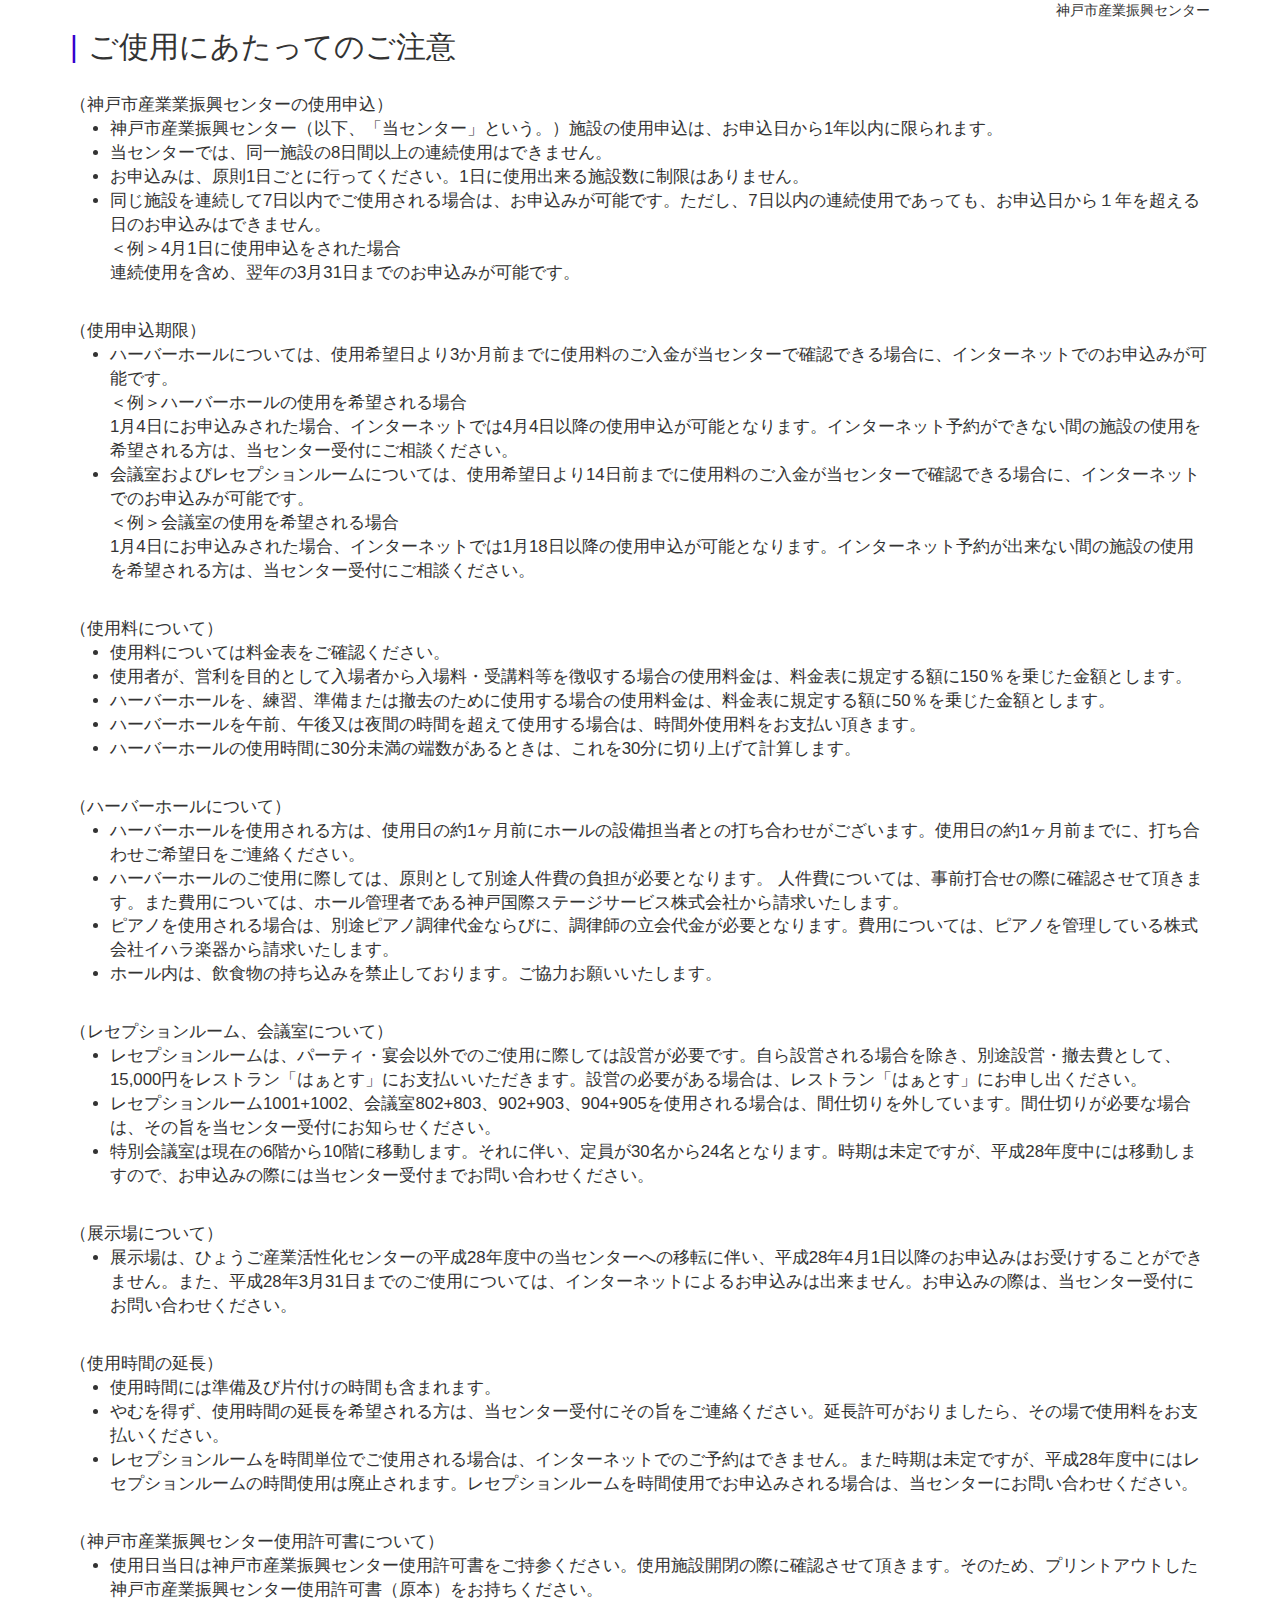
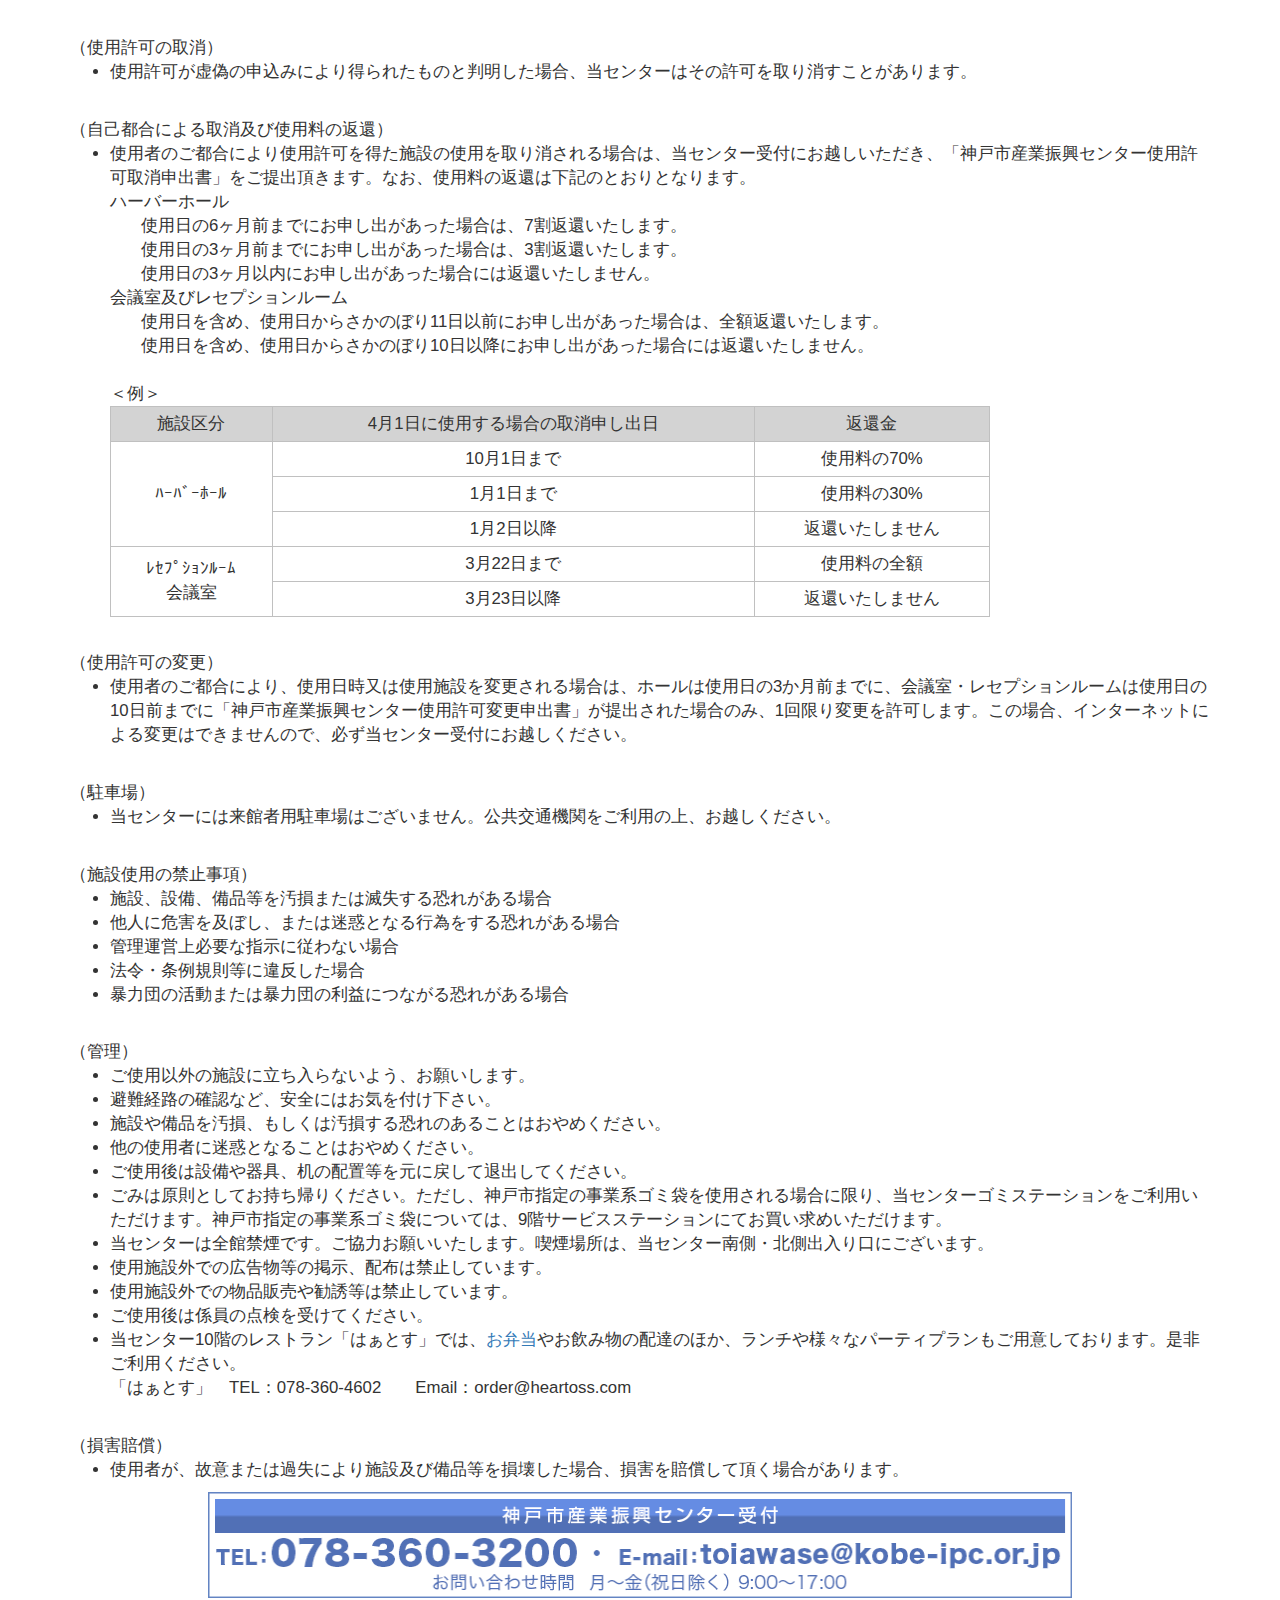
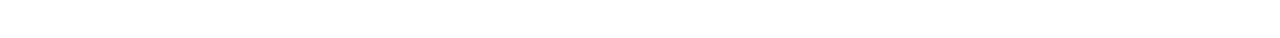
<file: hitudoku2.html>
<!doctype html>
<html lang="ja">
<head>
<meta http-equiv="Content-Type" content="text/html; charset=UTF-8">
<meta http-equiv="Content-Script-Type" content="text/javascript">
<meta http-equiv="X-UA-Compatible" content="IE=edge">
<meta name="viewport" content="width=device-width, initial-scale=1">
<meta NAME="ROBOTS" CONTENT="NOINDEX,NOFOLLOW,NOARCHIVE">
<title>ご使用にあたってのご注意事項 | 神戸市産業振興センター　予約システム</title>
<link href="css/bootstrap.min.css" rel="stylesheet">
<link href="css/custom.css" rel="stylesheet">
<link href="css/bootstrap-glyphicons.css" rel="stylesheet">
<!--[if lt IE 9]>
      <script src="https://oss.maxcdn.com/html5shiv/3.7.2/html5shiv.min.js"></script>
      <script src="https://oss.maxcdn.com/respond/1.4.2/respond.min.js"></script>
<![endif]-->
</head>
<body class="container">
  <p class="bg-head text-right">神戸市産業振興センター</p>
  <h1><span class="midashi">|</span>ご使用にあたってのご注意</h1><br>
  <div class="f120">
    <p class="mb0">（神戸市産業業振興センターの使用申込）</p>
    <ul>
      <li>
        神戸市産業振興センター（以下、「当センター」という。）施設の使用申込は、お申込日から1年以内に限られます。
      </li>
      <li>
        当センターでは、同一施設の8日間以上の連続使用はできません。
      </li>
      <li>
        お申込みは、原則1日ごとに行ってください。1日に使用出来る施設数に制限はありません。
      </li>
      <li>
        同じ施設を連続して7日以内でご使用される場合は、お申込みが可能です。ただし、7日以内の連続使用であっても、お申込日から１年を超える日のお申込みはできません。<br>
        ＜例＞4月1日に使用申込をされた場合<br>
        連続使用を含め、翌年の3月31日までのお申込みが可能です。
      </li>
    </ul>
    <br>
    <p  class="mb0">（使用申込期限）</p>
    <ul>
      <li>
        ハーバーホールについては、使用希望日より3か月前までに使用料のご入金が当センターで確認できる場合に、インターネットでのお申込みが可能です。<br>
        ＜例＞ハーバーホールの使用を希望される場合<br>
        1月4日にお申込みされた場合、インターネットでは4月4日以降の使用申込が可能となります。インターネット予約ができない間の施設の使用を希望される方は、当センター受付にご相談ください。
      </li>
      <li>
         会議室およびレセプションルームについては、使用希望日より14日前までに使用料のご入金が当センターで確認できる場合に、インターネットでのお申込みが可能です。<br>
        ＜例＞会議室の使用を希望される場合<br>
1月4日にお申込みされた場合、インターネットでは1月18日以降の使用申込が可能となります。インターネット予約が出来ない間の施設の使用を希望される方は、当センター受付にご相談ください。
      </li>
    </ul>
    <br>
    <p  class="mb0">（使用料について）</p>
    <ul>
      <li>
        使用料については料金表をご確認ください。
      </li>
      <li>
        使用者が、営利を目的として入場者から入場料・受講料等を徴収する場合の使用料金は、料金表に規定する額に150％を乗じた金額とします。
      </li>
      <li>
        ハーバーホールを、練習、準備または撤去のために使用する場合の使用料金は、料金表に規定する額に50％を乗じた金額とします。
      </li>
      <li>
        ハーバーホールを午前、午後又は夜間の時間を超えて使用する場合は、時間外使用料をお支払い頂きます。
      </li>
      <li>
        ハーバーホールの使用時間に30分未満の端数があるときは、これを30分に切り上げて計算します。
      </li>
    </ul>
    <br>
    <p  class="mb0">（ハーバーホールについて）</p>
    <ul>
      <li>
        ハーバーホールを使用される方は、使用日の約1ヶ月前にホールの設備担当者との打ち合わせがございます。使用日の約1ヶ月前までに、打ち合わせご希望日をご連絡ください。
      </li>
      <li>
        ハーバーホールのご使用に際しては、原則として別途人件費の負担が必要となります。
人件費については、事前打合せの際に確認させて頂きます。また費用については、ホール管理者である神戸国際ステージサービス株式会社から請求いたします。
      </li>
      <li>
        ピアノを使用される場合は、別途ピアノ調律代金ならびに、調律師の立会代金が必要となります。費用については、ピアノを管理している株式会社イハラ楽器から請求いたします。
      </li>
      <li>
        ホール内は、飲食物の持ち込みを禁止しております。ご協力お願いいたします。
      </li>
    </ul>
    <br>
    <p  class="mb0">（レセプションルーム、会議室について）</p>
    <ul>
      <li>
        レセプションルームは、パーティ・宴会以外でのご使用に際しては設営が必要です。自ら設営される場合を除き、別途設営・撤去費として、15,000円をレストラン「はぁとす」にお支払いいただきます。設営の必要がある場合は、レストラン「はぁとす」にお申し出ください。
      </li>
      <li>
        レセプションルーム1001+1002、会議室802+803、902+903、904+905を使用される場合は、間仕切りを外しています。間仕切りが必要な場合は、その旨を当センター受付にお知らせください。
      </li>
      <li>
        特別会議室は現在の6階から10階に移動します。それに伴い、定員が30名から24名となります。時期は未定ですが、平成28年度中には移動しますので、お申込みの際には当センター受付までお問い合わせください。
      </li>
    </ul>
    <br>
    <p  class="mb0">（展示場について）</p>
    <ul>
      <li>
        展示場は、ひょうご産業活性化センターの平成28年度中の当センターへの移転に伴い、平成28年4月1日以降のお申込みはお受けすることができません。また、平成28年3月31日までのご使用については、インターネットによるお申込みは出来ません。お申込みの際は、当センター受付にお問い合わせください。
      </li>
    </ul>
    <br>
    <p  class="mb0">（使用時間の延長）</p>
    <ul>
      <li>
        使用時間には準備及び片付けの時間も含まれます。
      </li>
      <li>
        やむを得ず、使用時間の延長を希望される方は、当センター受付にその旨をご連絡ください。延長許可がおりましたら、その場で使用料をお支払いください。
      </li>
      <li>
        レセプションルームを時間単位でご使用される場合は、インターネットでのご予約はできません。また時期は未定ですが、平成28年度中にはレセプションルームの時間使用は廃止されます。レセプションルームを時間使用でお申込みされる場合は、当センターにお問い合わせください。
      </li>
    </ul>
    <br>
    <p  class="mb0">（神戸市産業振興センター使用許可書について）</p>
    <ul>
      <li>
        使用日当日は神戸市産業振興センター使用許可書をご持参ください。使用施設開閉の際に確認させて頂きます。そのため、プリントアウトした神戸市産業振興センター使用許可書（原本）をお持ちください。
      </li>
    </ul>
    <br>
    <p  class="mb0">（使用許可の取消）</p>
    <ul>
      <li>
        使用許可が虚偽の申込みにより得られたものと判明した場合、当センターはその許可を取り消すことがあります。
      </li>
    </ul>
    <br>
    <p  class="mb0">（自己都合による取消及び使用料の返還）</p>
    <ul>
      <li>
        使用者のご都合により使用許可を得た施設の使用を取り消される場合は、当センター受付にお越しいただき、「神戸市産業振興センター使用許可取消申出書」をご提出頂きます。なお、使用料の返還は下記のとおりとなります。<br>
        ハーバーホール<br>
      　&nbsp;&nbsp;&nbsp;使用日の6ヶ月前までにお申し出があった場合は、7割返還いたします。<br>
      　&nbsp;&nbsp;&nbsp;使用日の3ヶ月前までにお申し出があった場合は、3割返還いたします。<br>
      　&nbsp;&nbsp;&nbsp;使用日の3ヶ月以内にお申し出があった場合には返還いたしません。<br>
        会議室及びレセプションルーム<br>
      　&nbsp;&nbsp;&nbsp;使用日を含め、使用日からさかのぼり11日以前にお申し出があった場合は、全額返還いたします。<br>
      　&nbsp;&nbsp;&nbsp;使用日を含め、使用日からさかのぼり10日以降にお申し出があった場合には返還いたしません。<br><br>
        ＜例＞<br>
        <table width="80%" class="table-bordered table-condensed " >
        <tr>
          <th class="text-center">施設区分</th>
          <th class="text-center">4月1日に使用する場合の取消申し出日</th>
          <th class="text-center">返還金</th>
        </tr>
        <tr>
          <td class="text-center" rowspan="3">ﾊｰﾊﾞｰﾎｰﾙ</td>
          <td class="text-center">10月1日まで</td>
          <td class="text-center">使用料の70%</td>
        </tr>
        <tr>
          <td class="text-center">1月1日まで</td>
          <td class="text-center">使用料の30%</td>
        </tr>
        <tr>
          <td class="text-center">1月2日以降</td>
          <td class="text-center">返還いたしません</td>
        </tr>
        <tr>
          <td class="text-center" rowspan="2">ﾚｾﾌﾟｼｮﾝﾙｰﾑ<br>会議室</td>
          <td class="text-center">3月22日まで</td>
          <td class="text-center">使用料の全額</td>
        </tr>
        <tr>
          <td class="text-center">3月23日以降</td>
          <td class="text-center">返還いたしません</td>
        </tr>
        </table>
      </li>
    </ul>
    <br>
    <p  class="mb0">（使用許可の変更）</p>
    <ul>
      <li>
        使用者のご都合により、使用日時又は使用施設を変更される場合は、ホールは使用日の3か月前までに、会議室・レセプションルームは使用日の10日前までに「神戸市産業振興センター使用許可変更申出書」が提出された場合のみ、1回限り変更を許可します。この場合、インターネットによる変更はできませんので、必ず当センター受付にお越しください。
      </li>
    </ul>
    <br>
    <p  class="mb0">（駐車場）</p>
    <ul>
      <li>
        当センターには来館者用駐車場はございません。公共交通機関をご利用の上、お越しください。
      </li>
    </ul>
    <br>
    <p  class="mb0">（施設使用の禁止事項）</p>
    <ul>
      <li>
        施設、設備、備品等を汚損または滅失する恐れがある場合
      </li>
      <li>
        他人に危害を及ぼし、または迷惑となる行為をする恐れがある場合
      </li>
      <li>
        管理運営上必要な指示に従わない場合
      </li>
      <li>
        法令・条例規則等に違反した場合
      </li>
      <li>
        暴力団の活動または暴力団の利益につながる恐れがある場合
      </li>
    </ul>
    <br>
    <p  class="mb0">（管理）</p>
    <ul>
      <li>
        ご使用以外の施設に立ち入らないよう、お願いします。
      </li>
      <li>
        避難経路の確認など、安全にはお気を付け下さい。
      </li>
      <li>
        施設や備品を汚損、もしくは汚損する恐れのあることはおやめください。
      </li>
      <li>
        他の使用者に迷惑となることはおやめください。
      </li>
      <li>
        ご使用後は設備や器具、机の配置等を元に戻して退出してください。
      </li>
      <li>
        ごみは原則としてお持ち帰りください。ただし、神戸市指定の事業系ゴミ袋を使用される場合に限り、当センターゴミステーションをご利用いただけます。神戸市指定の事業系ゴミ袋については、9階サービスステーションにてお買い求めいただけます。
      </li>
      <li>
        当センターは全館禁煙です。ご協力お願いいたします。喫煙場所は、当センター南側・北側出入り口にございます。
      </li>
      <li>
        使用施設外での広告物等の掲示、配布は禁止しています。
      </li>
      <li>
        使用施設外での物品販売や勧誘等は禁止しています。
      </li>
      <li>
        ご使用後は係員の点検を受けてください。
      </li>
      <li>
        当センター10階のレストラン「はぁとす」では、<a href="bento.pdf" target="_balnk"><!--<img src="icon_btn_pdf.png" alt="">-->お弁当</a>やお飲み物の配達のほか、ランチや様々なパーティプランもご用意しております。是非ご利用ください。<br>
        「はぁとす」　TEL：078-360-4602　　Email：order@heartoss.com
      </li>
    </ul>
    <br>
    <p  class="mb0">（損害賠償）</p>
    <ul>
      <li>
        使用者が、故意または過失により施設及び備品等を損壊した場合、損害を賠償して頂く場合があります。
      </li>
    </ul>
  </div>
<!--
  <div class="alert alert-success" role="alert">
	  <h4>＊＊ お問い合わせ窓口 ＊＊</h4><h3>TEL:078-360-3200 お問い合わせ時間：9:00～17:00</h3>&nbsp;&nbsp;&nbsp;
	</div>-->
  <div style="text-align:center">
    <img src="img/img_02.gif" width="864">
    <br><br><br>
  </div>

</body>
</html>
</file>
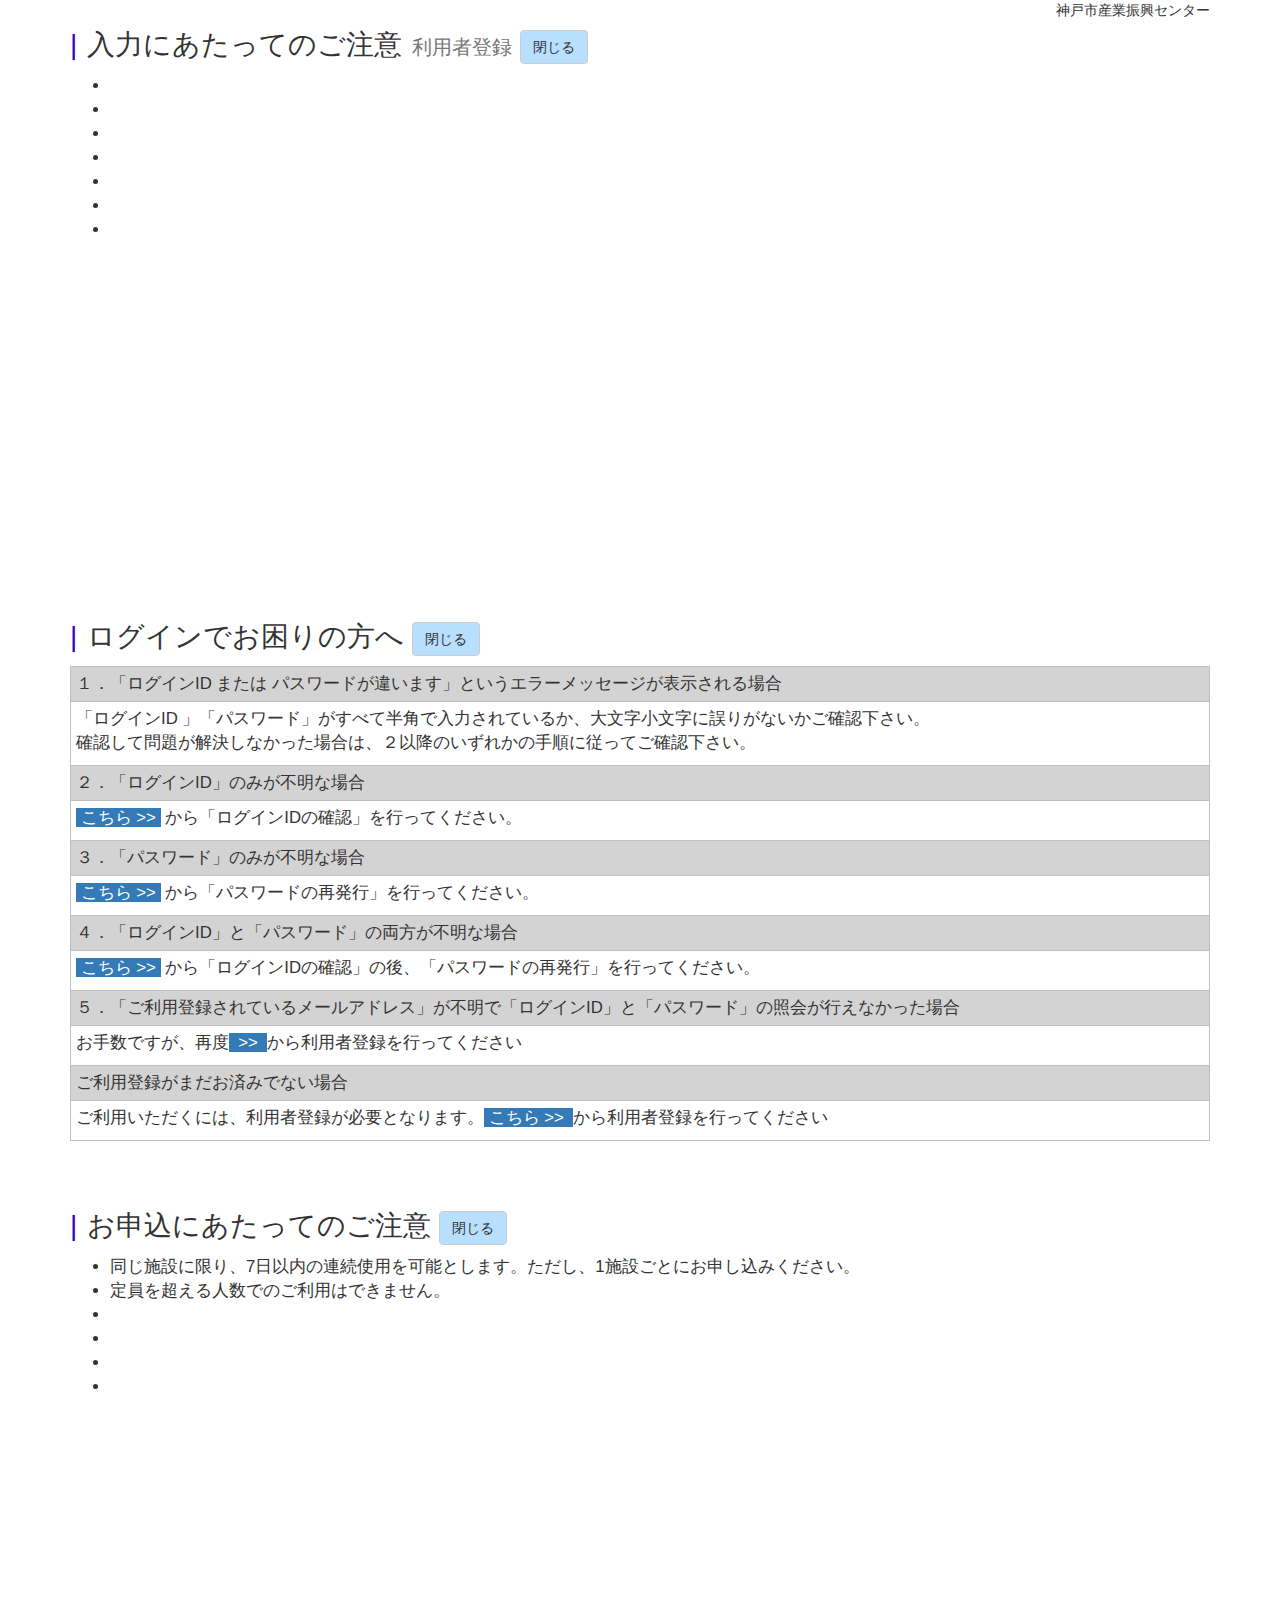
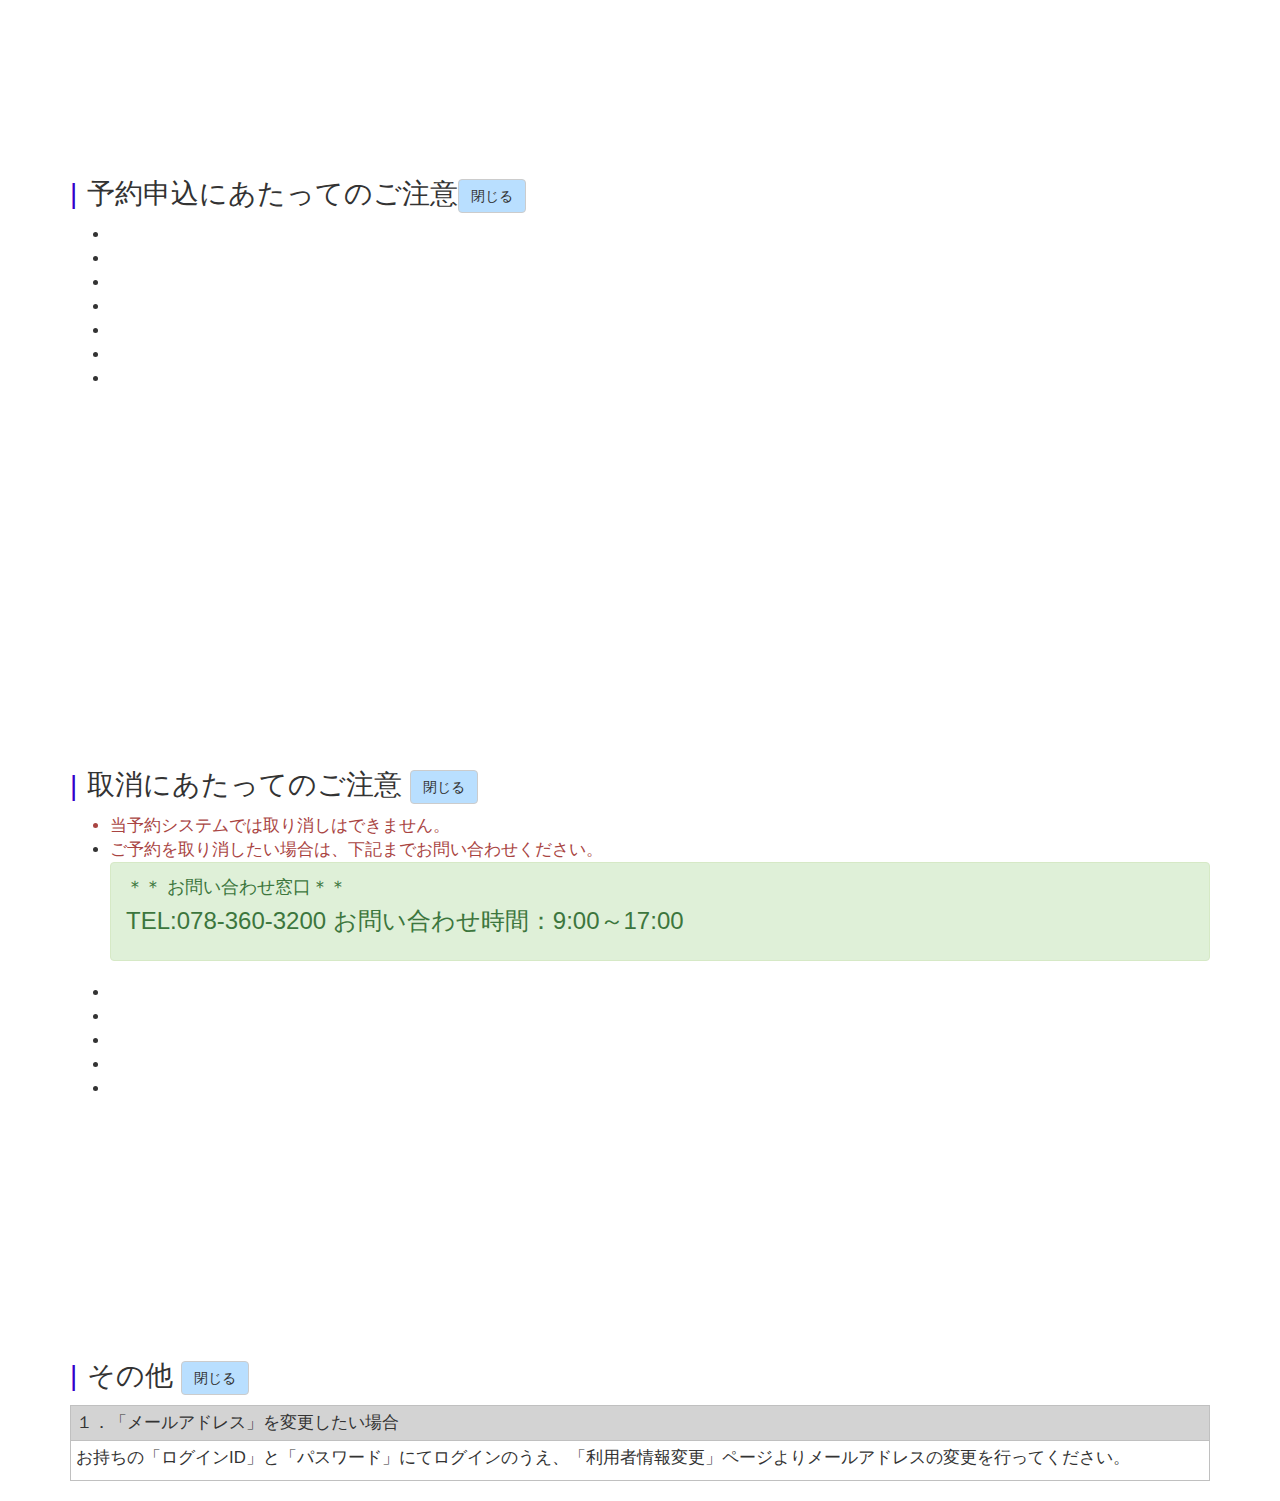
<file: loginqa.html>
﻿<!DOCTYPE html>
<html lang="ja">
<head>
<meta http-equiv="Content-Type" content="text/html; charset=UTF-8">
<meta http-equiv="X-UA-Compatible" content="IE=edge">
<meta NAME="ROBOTS" CONTENT="NOINDEX,NOFOLLOW,NOARCHIVE">
<meta name="viewport" content="width=device-width, initial-scale=1">
<title>お困りの方へ| ○○予約申請システム</title>
<link href="css/bootstrap.min.css" rel="stylesheet">
<link href="css/custom.css" rel="stylesheet">
<link href="css/bootstrap-glyphicons.css" rel="stylesheet">

<!--[if lt IE 9]>
      <script src="https://oss.maxcdn.com/html5shiv/3.7.2/html5shiv.min.js"></script>
      <script src="https://oss.maxcdn.com/respond/1.4.2/respond.min.js"></script>
<![endif]-->
</head>
<body class="container ">

<p class="bg-head text-right">神戸市産業振興センター</p>
<a name="regist"></a>
<h2 class="mb10"><span class="midashi">|</span>入力にあたってのご注意<small>利用者登録</small> <input type="button" class="btn btn-default" value="閉じる" onClick="window.close()"></h2>
  <ul class="f120">
    <li></li>
    <li></li>
    <li></li>
    <li></li>
    <li></li>
    <li></li>
    <li></li>
  </ul>
<br>
<br>
<br>
<br>
<br>
<br>
<br>
<br>
<br>
<br>
<br>
<br>
<br>
<br>
<br>
<br>
<br>
<br>
<a name="login"></a>
<h2  class="mb10"><span class="midashi">|</span>ログインでお困りの方へ <input type="button" class="btn btn-default" value="閉じる" onClick="window.close()"></h2>

      <table  align="center" class="table table-bordered table-condensed  form-inline f120 qa" >

      <tr><th>１．「ログインID または パスワードが違います」というエラーメッセージが表示される場合</th></tr>
      <tr><td>「ログインID 」「パスワード」がすべて半角で入力されているか、大文字小文字に誤りがないかご確認下さい。<br>
            確認して問題が解決しなかった場合は、２以降のいずれかの手順に従ってご確認下さい。
        </td></tr> 

      <tr><th>２．「ログインID」のみが不明な場合</th></tr>
      <tr><td><a class="bg-primary" href="remainder.html#idh" target="_blank">&nbsp;こちら&nbsp;&gt;&gt;&nbsp;</a>&nbsp;から「ログインIDの確認」を行ってください。</td></tr>   

      <tr><th>３．「パスワード」のみが不明な場合</th></tr>
      <tr><td><a class="bg-primary" href="remainder.html#passh" target="_blank">&nbsp;こちら&nbsp;&gt;&gt;&nbsp;</a>&nbsp;から「パスワードの再発行」を行ってください。</td></tr>

      <tr><th>４．「ログインID」と「パスワード」の両方が不明な場合</th></tr>
      <tr><td><a class="bg-primary" href="remainder.html#idh" target="_blank">&nbsp;こちら&nbsp;&gt;&gt;&nbsp;</a>&nbsp;から「ログインIDの確認」の後、「パスワードの再発行」を行ってください。</td></tr>

    <tr><th><a name="qalogin5"></a>５．「ご利用登録されているメールアドレス」が不明で「ログインID」と「パスワード」の照会が行えなかった場合</th></tr>
    <tr><td>
    お手数ですが、再度<a class="bg-primary" href="regist.html" target="_blank">&nbsp;&nbsp;&gt;&gt;&nbsp;&nbsp;</a>から利用者登録を行ってください

<!--
下記窓口までお問い合わせください。
	<div class="alert alert-success" role="alert">
	<h4>＊＊ お問い合わせ窓口＊＊</h4><h3>TEL:078-360-3200 お問い合わせ時間：9:00～17:00</h3>
	</div>
-->
    </td></tr>
      <tr><th>ご利用登録がまだお済みでない場合</th></tr>
      <tr><td>ご利用いただくには、利用者登録が必要となります。<a class="bg-primary" href="regist.html" target="_blank">&nbsp;こちら >> &nbsp;</a>から利用者登録を行ってください</td>
      </tr>
    </table>
   
<br>
<br>
<a name="yoyakuaki"></a>
<h2 class="mb10"><span class="midashi">|</span>お申込にあたってのご注意 <input type="button" class="btn btn-default" value="閉じる" onClick="window.close()"></h2>
  <ul class="f120">
    <li>同じ施設に限り、7日以内の連続使用を可能とします。ただし、1施設ごとにお申し込みください。</li>
    <li>定員を超える人数でのご利用はできません。</li>
    <li></li>
    <li></li>
    <li></li>
    <li></li>
  </ul>
<br>
<br>
<br>
<br>
<br>
<br>
<br>
<br>
<br>
<br>
<br>
<br>
<br>
<br>
<br>
<br>
<br>
<br>
<a name="input"></a>
<h2 class="mb10"><span class="midashi">|</span>予約申込にあたってのご注意<input type="button" class="btn btn-default" value="閉じる" onClick="window.close()"></h2>
  <ul class="f120">
    <li></li>
    <li></li>
    <li></li>
    <li></li>
    <li></li>
    <li></li>
    <li></li>
  </ul>
<br>
<br>
<br>
<br>
<br>
<br>
<br>
<br>
<br>
<br>
<br>
<br>
<br>
<br>
<br>
<br>
<br>
<br>
<a name="rsvlist"></a>
<h2 class="mb10"><span class="midashi">|</span>取消にあたってのご注意 <input type="button" class="btn btn-default" value="閉じる" onClick="window.close()"></h2>
  <ul class="f120">
    <li class="text-danger">当予約システムでは取り消しはできません。</li>
    <li><span  class="text-danger">ご予約を取り消したい場合は、下記までお問い合わせください。<span><br>
    	<div class="alert alert-success" role="alert">
    	<h4>＊＊ お問い合わせ窓口＊＊</h4><h3>TEL:078-360-3200 お問い合わせ時間：9:00～17:00</h3>
    	</div>
    </li>
    <li></li>
    <li></li>
    <li></li>
    <li></li>
    <li></li>
  </ul>
<br>
<br>
<br>
<br>
<br>
<br>
<br>
<br>
<br>
<br>
<br>

<br>
<h2 id="qaother" class="mb10"><span class="midashi">|</span>その他 <input type="button" class="btn btn-default" value="閉じる" onClick="window.close()"></h2>
    <table  align="center" class="table table-bordered table-condensed  form-inline f120 qa" >
      <tr><th>１．「メールアドレス」を変更したい場合</th></tr>
      <tr><td>お持ちの「ログインID」と「パスワード」にてログインのうえ、「利用者情報変更」ページよりメールアドレスの変更を行ってください。</td> </tr>
    </table>

<!-- jQuery (necessary for Bootstrap's JavaScript plugins) -->
<script src="https://ajax.googleapis.com/ajax/libs/jquery/1.11.1/jquery.min.js"></script>
<script src="js/bootstrap.min.js"></script>


</body>
</html>
</file>
<file: css/custom.css>
.bg-head{ margin:0}
.alert-default{background-color:#e3e3e3}
.midashi{color:#3300cc;margin-right:10px;}
/*global navi custom	color:yellow*/

/* ������ */
/*
.nav-custom {background-color: #D5D8F4;border-color: #CCD0F3;margin-bottom:5px}
.nav-custom li {border-left: 1px solid #CCD0F3;}
a.navbar-brand,.nav-custom li a , .navbar-brand {color: #000;}
.nav-custom li a:hover,a.navbar-brand:hover,a.nav-brand:focus {background-color: #C6C6EE}
*/

/*��navi*/
.nav-custom {background-color: /*#29689E*//*#4D91CC*/#506DB8;border-color: #979DCC;margin-bottom: 5px;color:#fff;}
.nav-custom li {border-left: 1px solid #CCD0F3;}
a.navbar-brand,.nav-custom li a , .navbar-brand {color: #fff;}
.nav-custom li a:hover,a.navbar-brand:hover,a.nav-brand:focus {background-color: #0A4373}
#dlogout li a{color:#000}
#dlogout li a:hover{background:#bce8f1;}
div.noboder{border:none !important}
.pt12{padding-top:12px !important}
.dgray {background:#a9a9a9 !important}
.selcol{background:#ffd700}
.can,.call{background:#fff}
/*�󂫕\��*/
#rsv tr td ,.rsv tr td{text-align:center;font-size:16px;height:40px;font-weight:normal}
#rsv tr td img,.rsv tr td img{width:100%}

.srch tr th,.rsv tr th,#rsv tr th{background-color:/*#e3e3e3*/#fff5ee;font-weight:normal}
.rsv tr.head th,#rsv tr.head th{text-align:center;font-weight:normal;vertical-align:bottom;}
.rsv .btn,#rsv .btn{margin-left:5px}
.rsv .f120,#rsv .f120{font-size:120%}
.rsv .f150,#rsv .f150{font-size:150%}
.rsv tr th.col-sun,#rsv tr th.col-sun{color:#ff0000}
.rsv tr th.col-sat,#rsv tr th.col-sat{color:#0000cd}
.rsv tr th.bg-another,#rsv tr th.bg-another{background:/*#ded0d2*/#fff0f5}
.rsv tr.fff th,#rsv tr.fff th{background: #fff;border:1px solid #fff;; border-bottom: 1px solid #c0c0c0;}

/*����*/
#rsv_input tr td{font-weight:normal}
#rsv_input tr th{background-color:#d3d3d3;font-weight:normal}


.ml5{margin-left:5px}
.ml10{margin-left:10px}
.ml20{margin-left:20px}
.mb10{margin-bottom:10px}
.mr48p{margin-right:500px;}
.mr20{margin-right:20px;}

.f120{font-size:120%}
.btn-logout {background-color: #fff; color: #000;}

.hanrei {
    border: 1px solid transparent;
    margin-bottom: 10px;
    padding: 10px;
    padding-top:0;
}

.status1{color:#0000ff}/*�\����*/
.status2{color:#ff0000}/*��t�s��*/
/*.status3{color:#008000}*//*���\��*/
.status3{color:#6600cc}/*���\��*/
.status4{color:#000}/*����*/
.status5{color:#000}/*���*/
.status6{color:#000080}/*�\��*/

div#srch{
 /* background:#eae1cf; */
 margin-bottom:30px;

}

div#srch hr{ margin-bottom:0;}
div#srch table td{ background: #fff;}

input[type=text] {padding:5px;}

.short{width:70px}
.date{width:100px}
.long{width:80%}
.note{color:#696969;font-size:0.9em}
.small8{font-size:0.8em}
.small{font-size:0.7em}
.red{color:red;font-weight:normal;font-size:0.9em}
.ml5{margin-left:5px}
.ml20{margin-left:20px}
.ml10{margin-left:10px}
.mr10{margin-right:10px}
.ml20{margin-left:20px}
.mb0{margin-bottom:0;}
.mb20{margin-bottom:20px}
.nest tr th{width:33%;background: #fff !important;}
.nest2 tr th{width:48%;background: #fff !important;}

.nestcnf tr th{width:45%;background: #fff !important;}
.txr{text-align:right}

.f120{font-size:120%}
select{margin-bottom:5px;height:25px}
input[type=radio] {width:15px;height:15px;}
label,table th{font-weight:normal;}

table  th{background:#d3d3d3;padding-left:5px;word-break:break-all;}
table#regist tr td{padding:10px !important}

.qa tr td{padding-bottom:10px !important} 

 *.kiyaku{
   border: solid 1px #808080;
   width: 100%;
   height: 500px;
   padding: 0.5em;
   font-size:1.2em;
   overflow: auto;
   margin-bottom:20px;
}
#sttbtn,#endbtn{cursor:pointer}
dd{margin:10px;}

/* �e�L�X�g */
.txt20{min-width:380px}
.txt25{min-width:408px}

/*keta*/
#srch .checkbox-inline,#srch .checkbox-inline + .checkbox-inline{margin-left:0;margin-right:10px}

/*�J�����_�[�����N*/
.cal {float:right;}
.cal .btn-group button{border:2px solid #fff;}

.btn-cal{color:#333;background-color:/*#d2d1d8*/#fff;border-color:#c0c0c0;width:45px}
.btn-cal:hover,.btn-cal:focus,.btn-cal.focus,.btn-cal:active,.btn-cal.active,.open>.dropdown-toggle.btn-cal{/*color:#333;background-color:#e6e6e6*/color:#fff;background-color:#31b0d5;border-color:#adadad}
.btn-cal:active,.btn-cal.active,.open>.dropdown-toggle.btn-cal{background-image:none}
.btn-cal.disabled,.btn-cal[disabled],fieldset[disabled] .btn-cal,.btn-cal.disabled:hover,.btn-cal[disabled]:hover,fieldset[disabled] .btn-cal:hover,.btn-cal.disabled:focus,.btn-cal[disabled]:focus,fieldset[disabled] .btn-cal:focus,.btn-cal.disabled.focus,.btn-cal[disabled].focus,fieldset[disabled] .btn-cal.focus,.btn-cal.disabled:active,.btn-cal[disabled]:active,fieldset[disabled] .btn-cal:active,.btn-cal.disabled.active,.btn-cal[disabled].active,fieldset[disabled] .btn-cal.active{background-color:#fff;border-color:#ccc}
.btn-cal .badge{color:#fff;background-color:#333}



span.small {font-size: 100%; }
span.green {color: #1EB35F; }

ul.list{padding-left:5px}
ul.list li{list-style-type:none;}
.capture{border:1px solid;width:900px;margin-bottom:10px;}

@media print {
 a[href]:after {
 content: "" !important;
 }
 
 abbr[title]:after {
 content: "" !important;
 }
}
</file>
